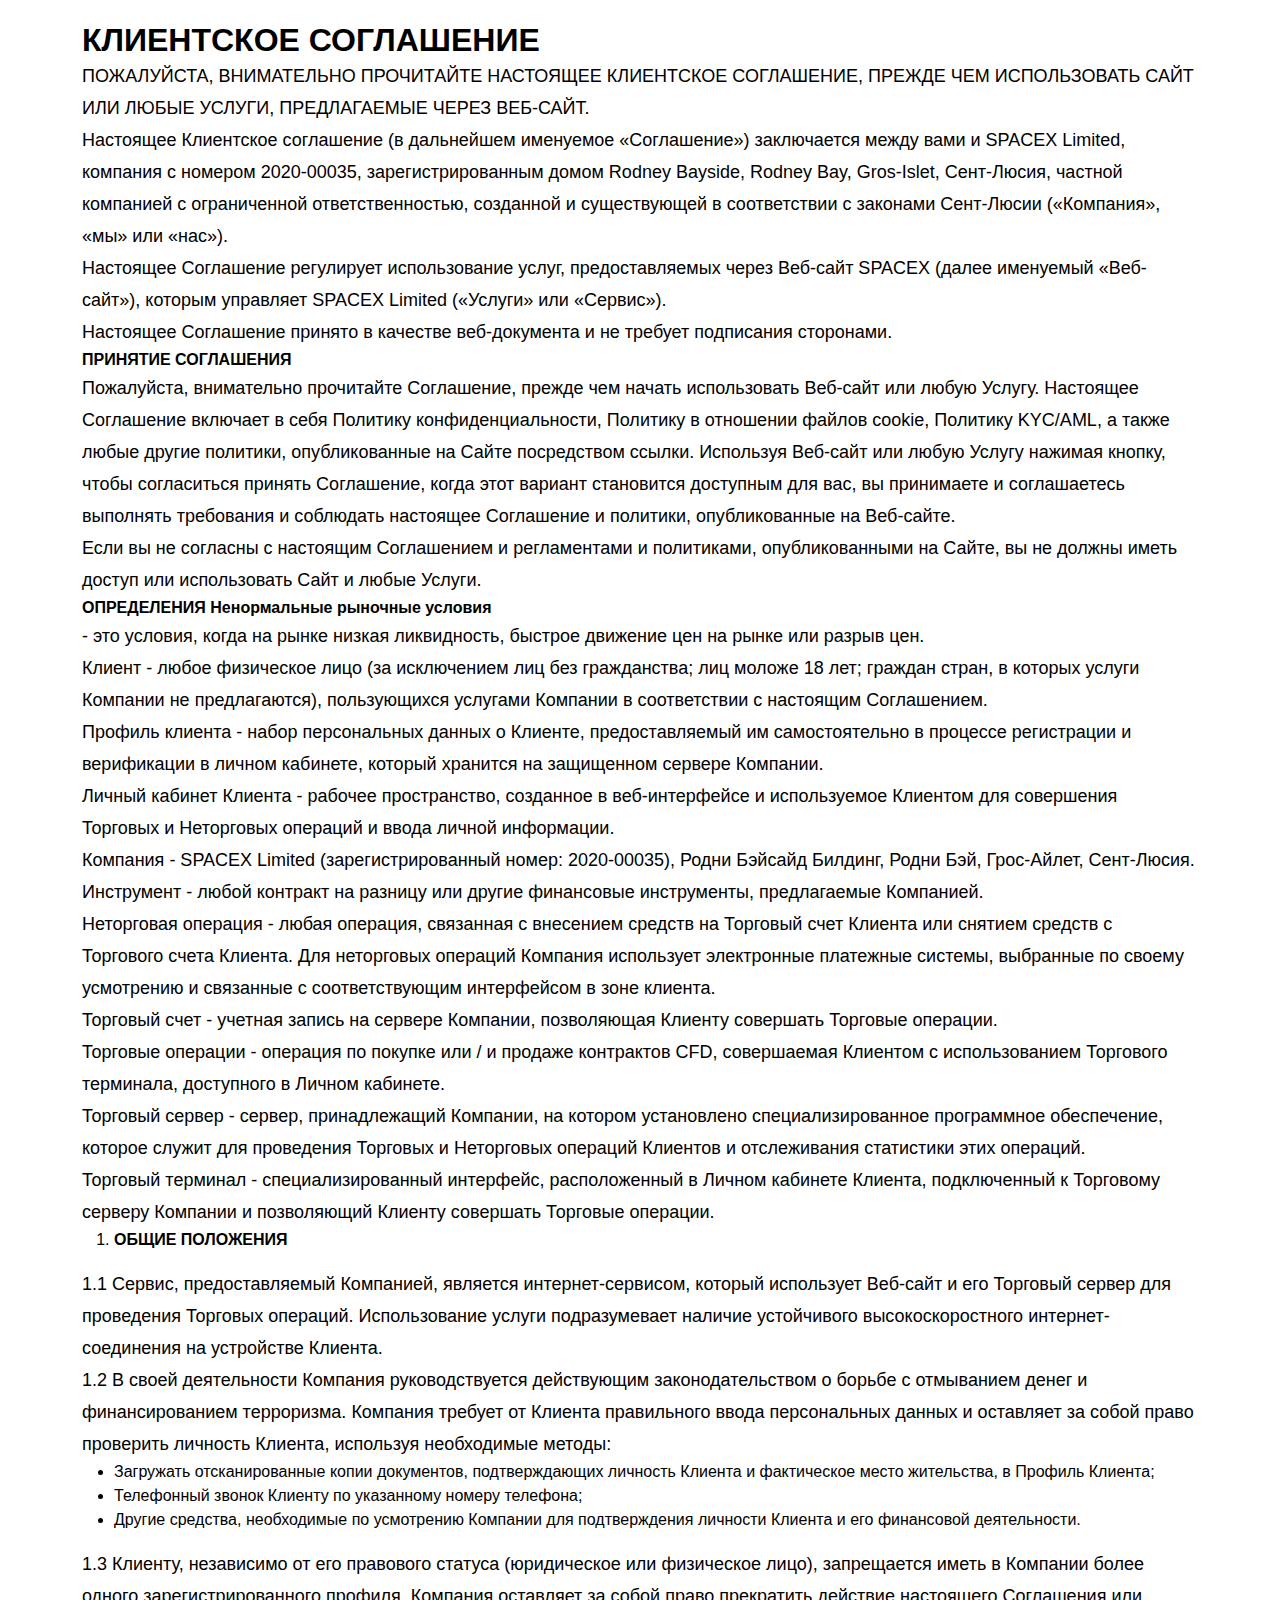
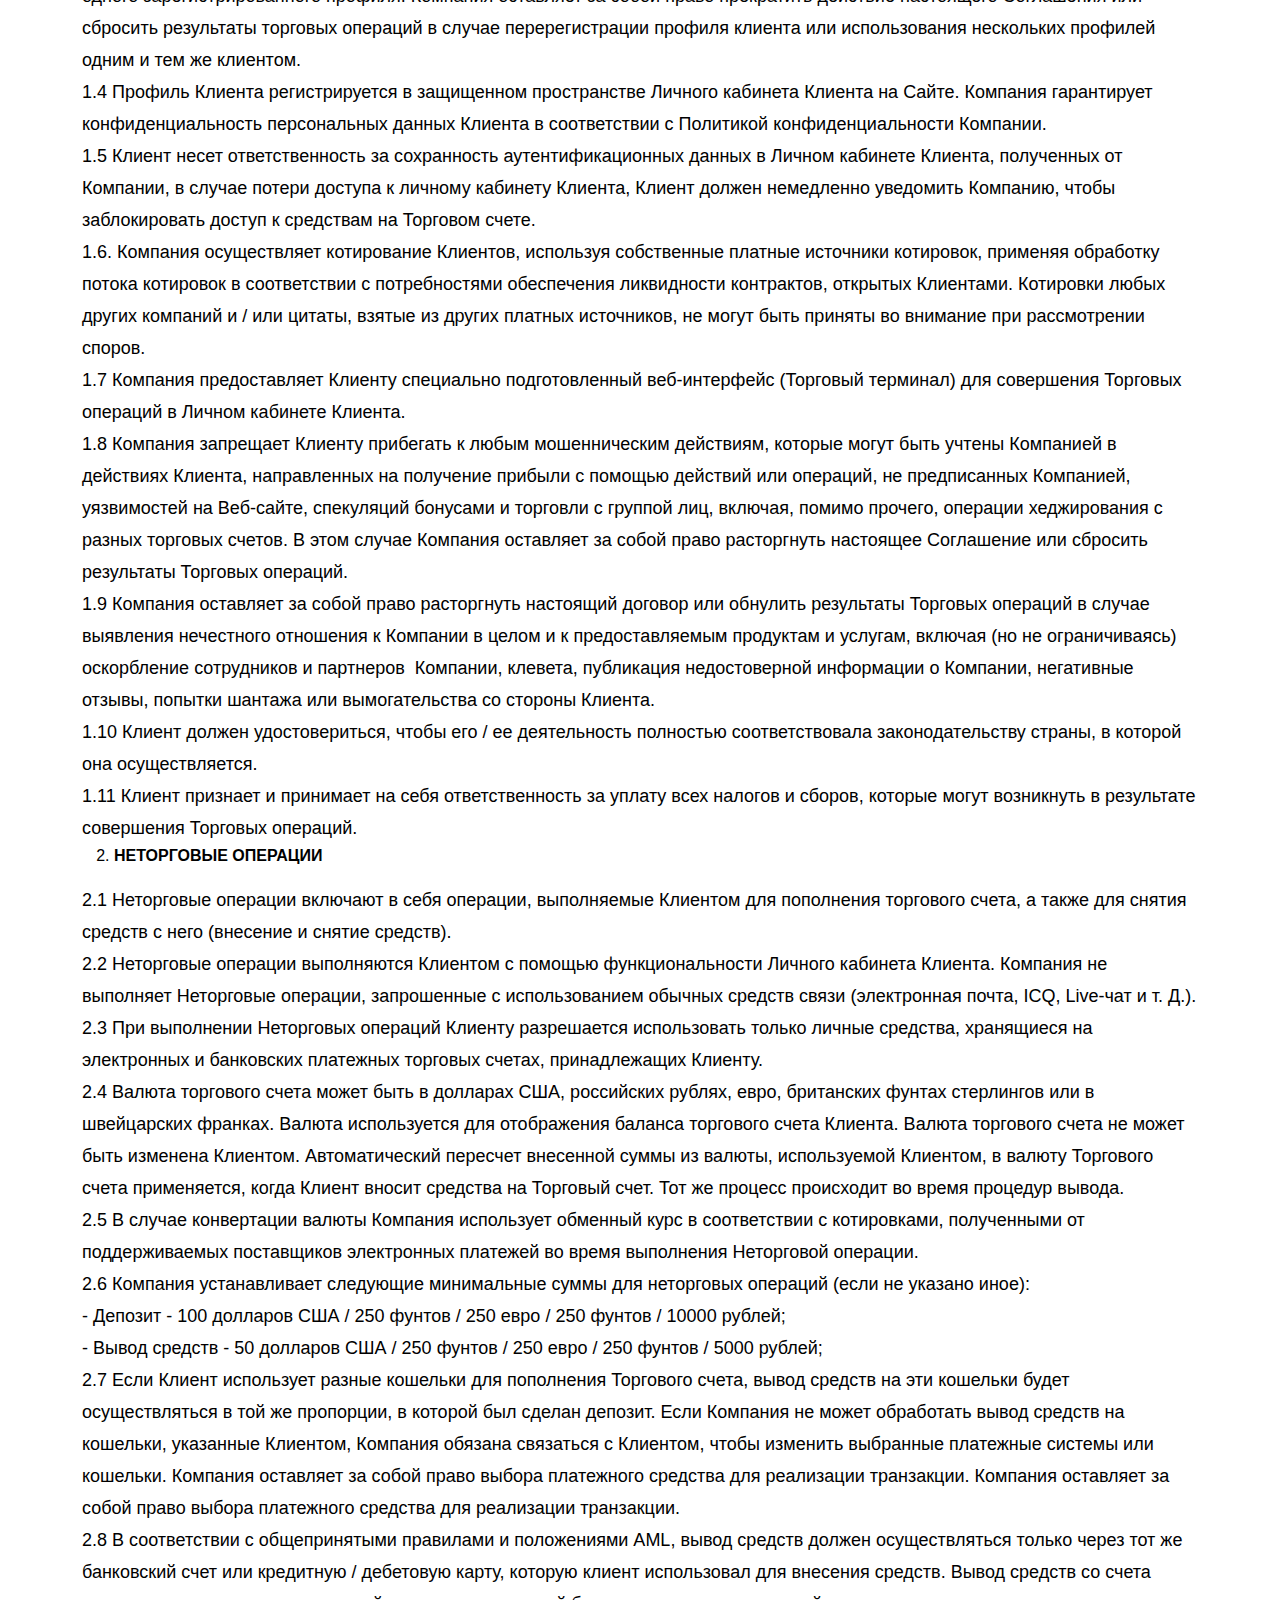
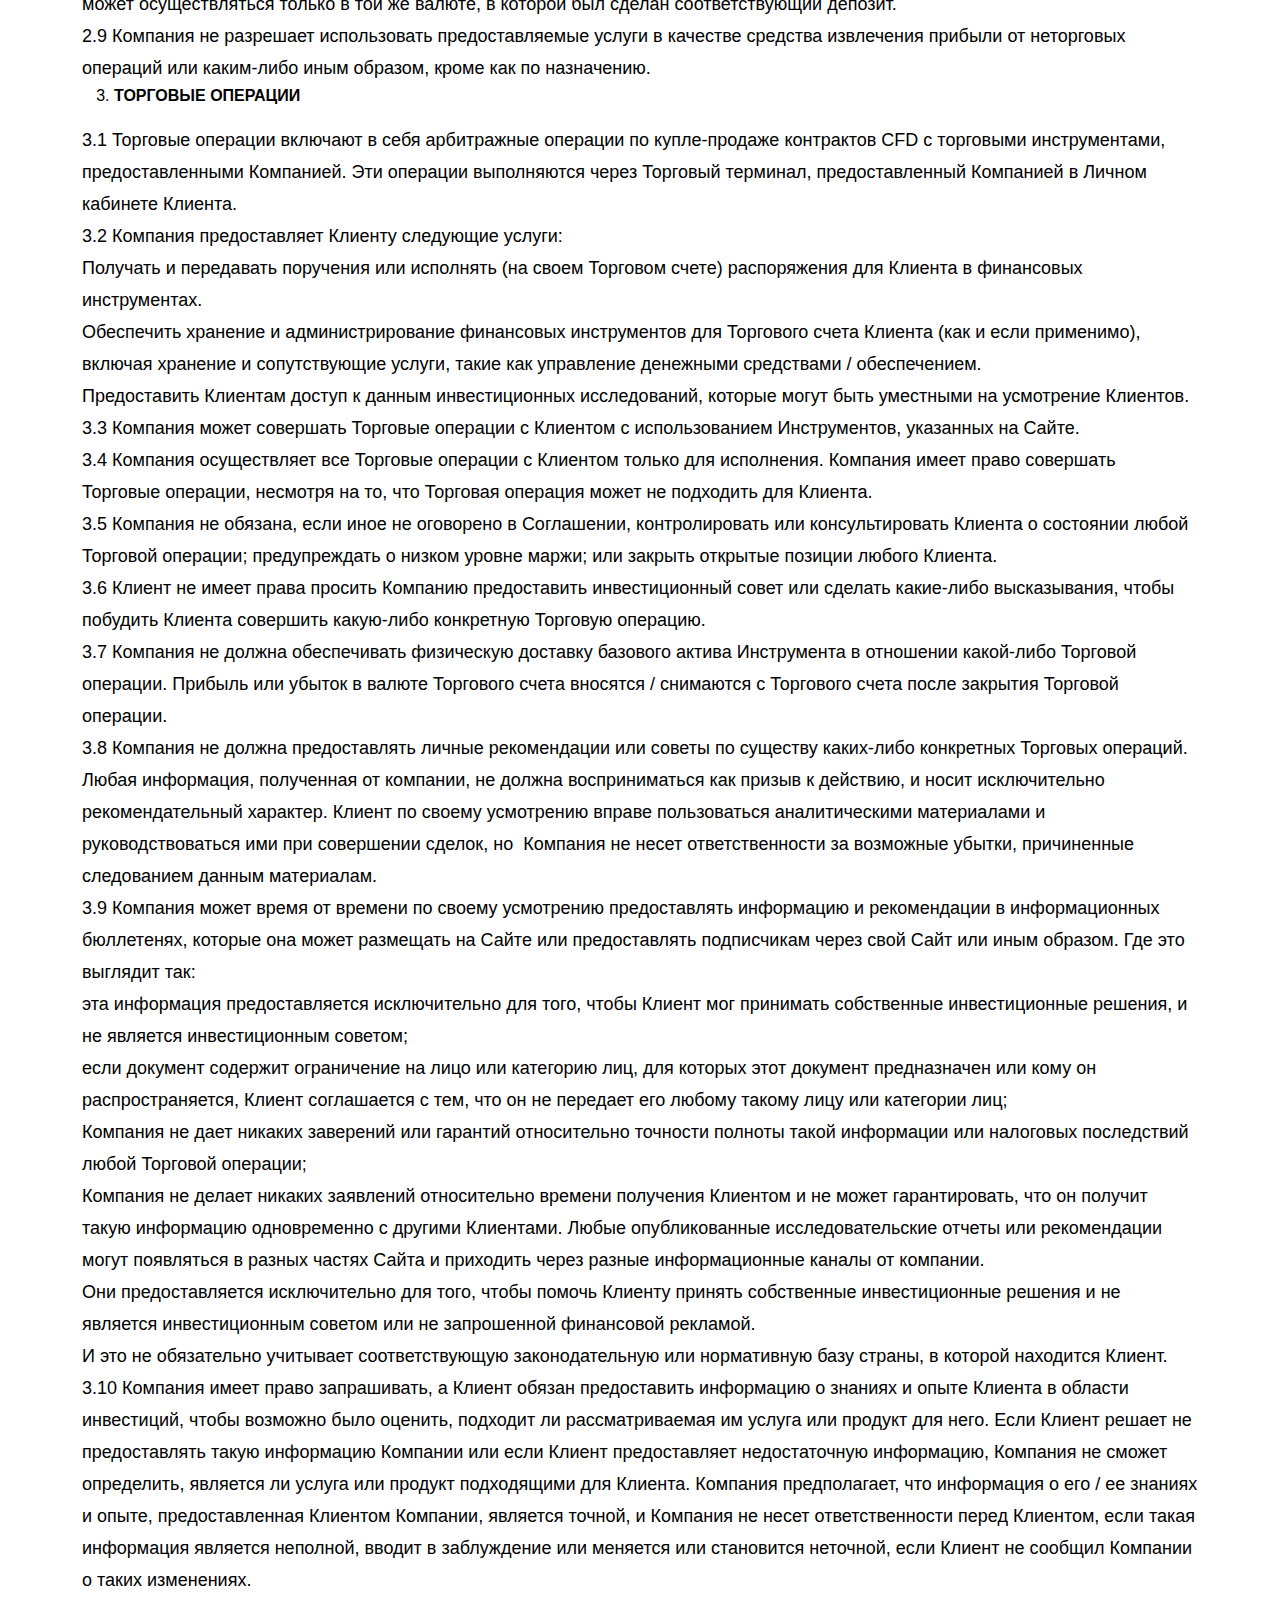
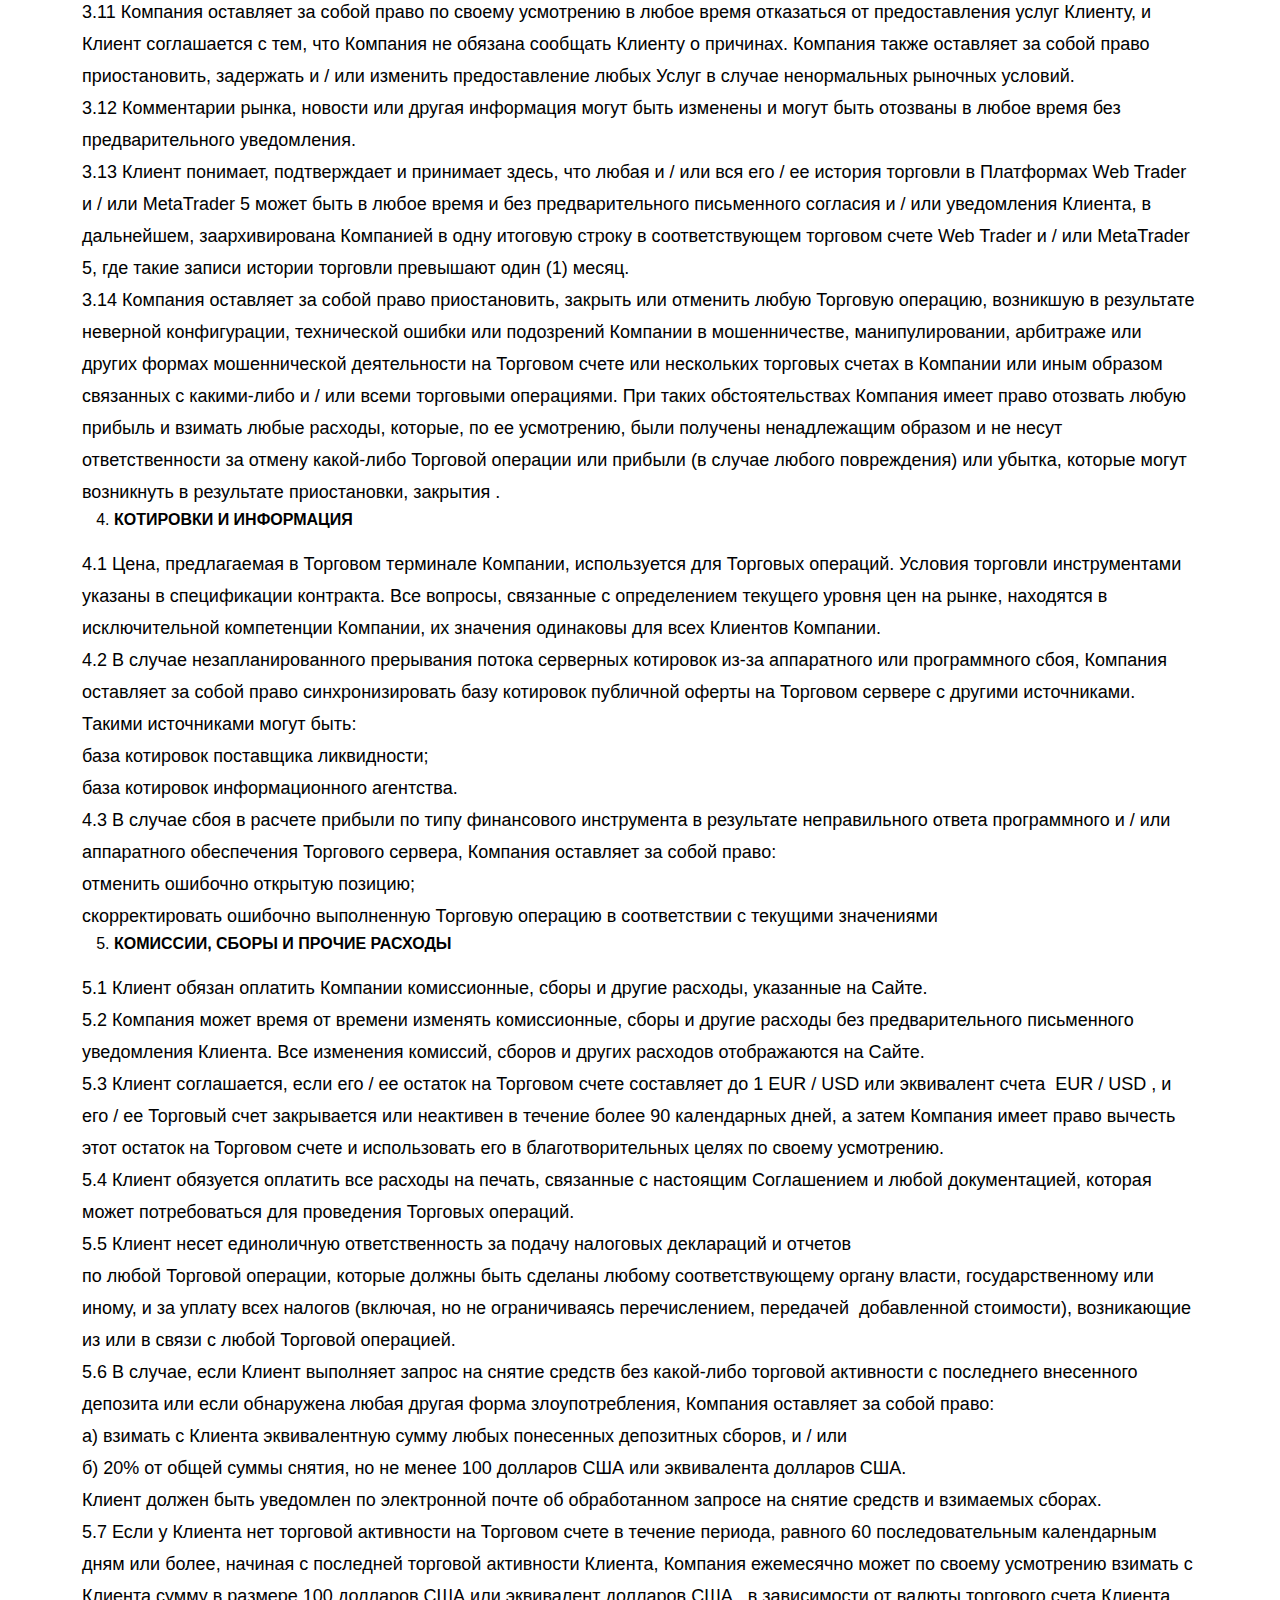
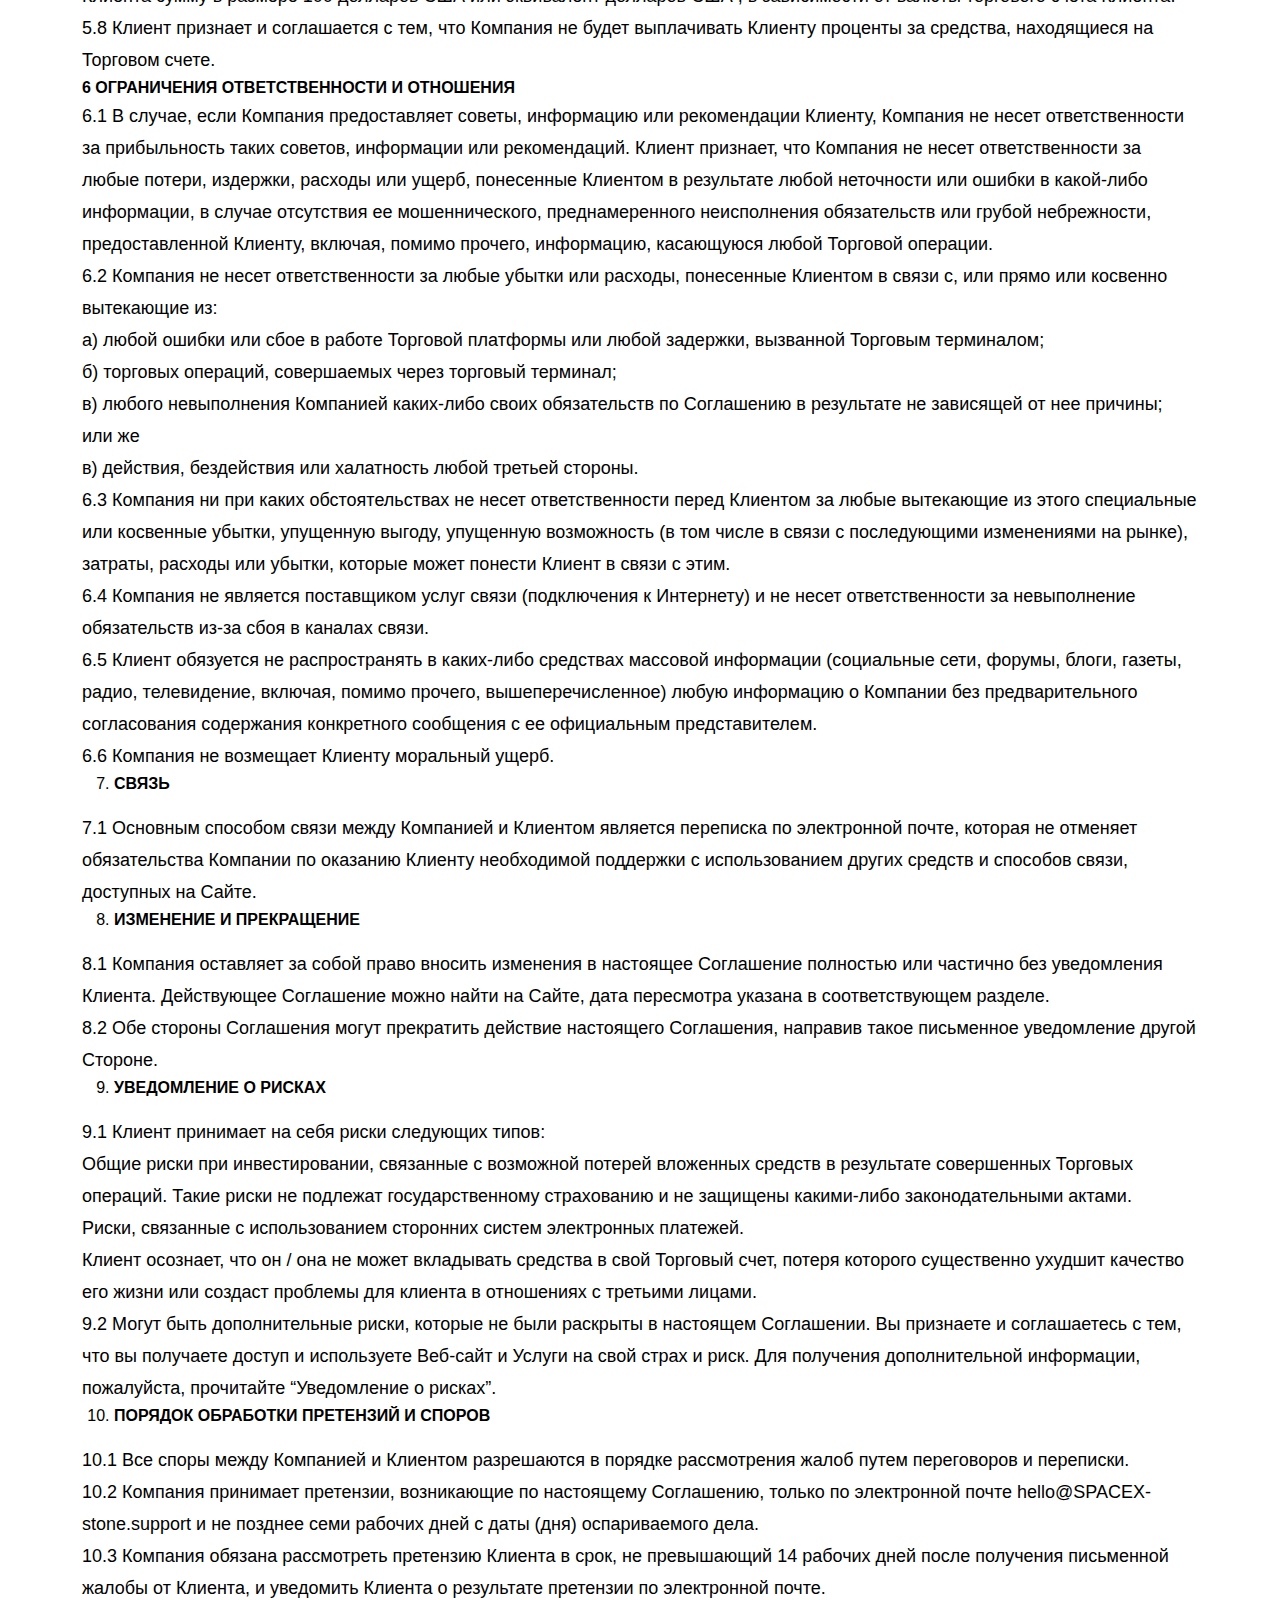
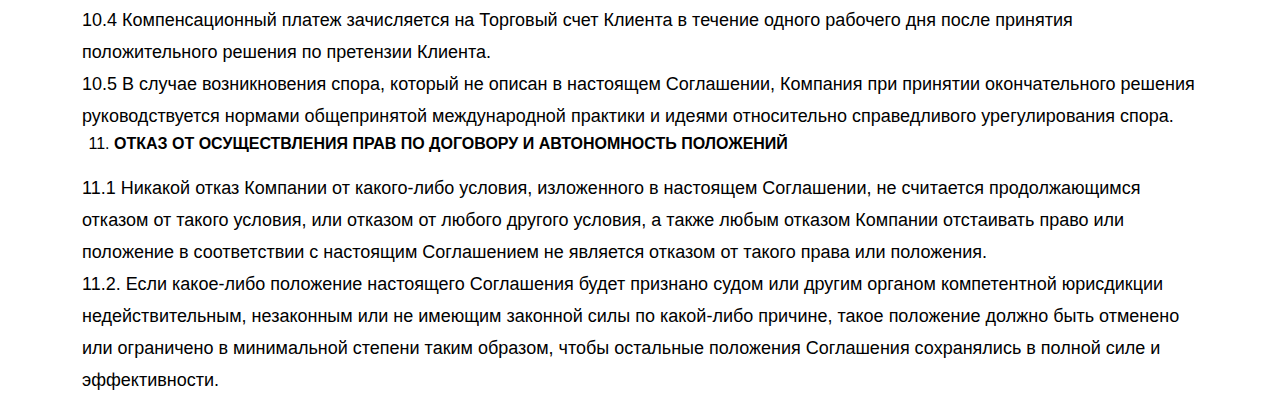
<file: conditions/index.html>
<!DOCTYPE html>
<html lang="ru">
<head>
    <meta charset="UTF-8">
    <meta http-equiv="X-UA-Compatible" content="IE=edge">
    <meta name="viewport" content="width=device-width, initial-scale=1.0">
    <title>SPACEX</title>
    <meta name="description" content="Условия и положения">
    <link href="css/bootstrap.min.css" rel="stylesheet" crossorigin="anonymous">
    <link rel="preconnect" href="https://fonts.googleapis.com">
    <link rel="preconnect" href="https://fonts.gstatic.com" crossorigin>
    <link href="https://fonts.googleapis.com/css2?family=Montserrat:wght@300;400;500;700;800;900&amp;display=swap" rel="stylesheet">
    <link rel="shortcut icon" type="image/png" sizes="32x32" href="favicon.ico">
    <link rel="shortcut icon" type="image/png" sizes="16x16" href="images/favicon.png">
    <link rel="stylesheet" href="css/style.css">
</head>
<body style="background-color: white; color: black;">
<section>
    <div class="container">
        <div class=" legal-content">
            <h2>КЛИЕНТСКОЕ СОГЛАШЕНИЕ</h2>



            <p>ПОЖАЛУЙСТА, ВНИМАТЕЛЬНО ПРОЧИТАЙТЕ НАСТОЯЩЕЕ КЛИЕНТСКОЕ СОГЛАШЕНИЕ, ПРЕЖДЕ ЧЕМ ИСПОЛЬЗОВАТЬ САЙТ ИЛИ ЛЮБЫЕ УСЛУГИ, ПРЕДЛАГАЕМЫЕ ЧЕРЕЗ ВЕБ-САЙТ.</p>



            <p>Настоящее Клиентское соглашение (в дальнейшем именуемое «Соглашение») заключается между вами и SPACEX Limited, компания с номером 2020-00035, зарегистрированным домом Rodney Bayside, Rodney Bay, Gros-Islet, Сент-Люсия, частной компанией с ограниченной ответственностью, созданной и существующей в соответствии с законами Сент-Люсии («Компания», «мы» или «нас»).</p>

            <p>Настоящее Соглашение регулирует использование услуг, предоставляемых через Веб-сайт SPACEX (далее именуемый «Веб-сайт»), которым управляет SPACEX Limited («Услуги» или «Сервис»).</p>

            <p>Настоящее Соглашение принято в качестве веб-документа и не требует подписания сторонами.</p>



            <b>ПРИНЯТИЕ СОГЛАШЕНИЯ</b>



            <p>Пожалуйста, внимательно прочитайте Соглашение, прежде чем начать использовать Веб-сайт или любую Услугу. Настоящее Соглашение включает в себя Политику конфиденциальности, Политику в отношении файлов cookie, Политику KYC/AML, а также любые другие политики, опубликованные на Сайте посредством ссылки. Используя Веб-сайт или любую Услугу нажимая кнопку, чтобы согласиться принять Соглашение, когда этот вариант становится доступным для вас, вы принимаете и соглашаетесь выполнять требования и соблюдать настоящее Соглашение и политики, опубликованные на Веб-сайте.</p>

            <p>Если вы не согласны с настоящим Соглашением и регламентами и политиками, опубликованными на Сайте, вы не должны иметь доступ или использовать Сайт и любые Услуги.</p>



            <b>ОПРЕДЕЛЕНИЯ</b>



            <b>Ненормальные рыночные условия</b><p> - это условия, когда на рынке низкая ликвидность, быстрое движение цен на рынке или разрыв цен.</p>

            <p><b>Клиент</b> - любое физическое лицо (за исключением лиц без гражданства; лиц моложе 18 лет; граждан стран, в которых услуги Компании не предлагаются), пользующихся услугами Компании в соответствии с настоящим Соглашением.</p>

            <p><b>Профиль клиента</b> - набор персональных данных о Клиенте, предоставляемый им самостоятельно в процессе регистрации и верификации в личном кабинете, который хранится на защищенном сервере Компании.</p>

            <p><b>Личный кабинет Клиента</b> - рабочее пространство, созданное в веб-интерфейсе и используемое Клиентом для совершения Торговых и Неторговых операций и ввода личной информации.</p>

            <p><b>Компания</b> - SPACEX Limited (зарегистрированный номер: 2020-00035), Родни Бэйсайд Билдинг, Родни Бэй, Грос-Айлет, Сент-Люсия.</p>

            <p><b>Инструмент</b> - любой контракт на разницу или другие финансовые инструменты, предлагаемые Компанией.</p>

            <p><b>Неторговая операция</b> - любая операция, связанная с внесением средств на Торговый счет Клиента или снятием средств с Торгового счета Клиента. Для неторговых операций Компания использует электронные платежные системы, выбранные по своему усмотрению и связанные с соответствующим интерфейсом в зоне клиента.</p>

            <p><b>Торговый счет</b> - учетная запись на сервере Компании, позволяющая Клиенту совершать Торговые операции.</p>

            <p><b>Торговые операции</b> - операция по покупке или / и продаже контрактов CFD, совершаемая Клиентом с использованием Торгового терминала, доступного в Личном кабинете.</p>

            <p><b>Торговый сервер</b> - сервер, принадлежащий Компании, на котором установлено специализированное программное обеспечение, которое служит для проведения Торговых и Неторговых операций Клиентов и отслеживания статистики этих операций.</p>

            <p><b>Торговый терминал</b> - специализированный интерфейс, расположенный в Личном кабинете Клиента, подключенный к Торговому серверу Компании и позволяющий Клиенту совершать Торговые операции.</p>


            <ol>
                <li><b> ОБЩИЕ ПОЛОЖЕНИЯ</b></li>
            </ol>


            <p>1.1 Сервис, предоставляемый Компанией, является интернет-сервисом, который использует Веб-сайт и его Торговый сервер для проведения Торговых операций. Использование услуги подразумевает наличие устойчивого высокоскоростного интернет-соединения на устройстве Клиента.</p>



            <p>1.2 В своей деятельности Компания руководствуется действующим законодательством о борьбе с отмыванием денег и финансированием терроризма. Компания требует от Клиента правильного ввода персональных данных и оставляет за собой право проверить личность Клиента, используя необходимые методы:</p>
            <ul>
                <li>Загружать отсканированные копии документов, подтверждающих личность Клиента и фактическое место жительства, в Профиль Клиента;</li>
                <li>Телефонный звонок Клиенту по указанному номеру телефона;</li>
                <li>Другие средства, необходимые по усмотрению Компании для подтверждения личности Клиента и его финансовой деятельности.

                </li>
            </ul>
            <p>1.3 Клиенту, независимо от его правового статуса (юридическое или физическое лицо), запрещается иметь в Компании более одного зарегистрированного профиля. Компания оставляет за собой право прекратить действие настоящего Соглашения или сбросить результаты торговых операций в случае перерегистрации профиля клиента или использования нескольких профилей&nbsp; одним и тем же клиентом.</p>



            <p>1.4 Профиль Клиента регистрируется в защищенном пространстве Личного кабинета Клиента на Сайте. Компания гарантирует конфиденциальность персональных данных Клиента в соответствии с Политикой конфиденциальности Компании.</p>



            <p>1.5 Клиент несет ответственность за сохранность аутентификационных данных в Личном кабинете Клиента, полученных от Компании, в случае потери доступа к личному кабинету Клиента, Клиент должен немедленно уведомить Компанию, чтобы заблокировать доступ к средствам на Торговом счете.</p>



            <p>1.6. Компания осуществляет котирование Клиентов, используя собственные платные источники котировок, применяя обработку потока котировок в соответствии с потребностями обеспечения ликвидности контрактов, открытых Клиентами. Котировки любых других компаний и / или цитаты, взятые из других платных источников, не могут быть приняты во внимание при рассмотрении споров.</p>



            <p>1.7 Компания предоставляет Клиенту специально подготовленный веб-интерфейс (Торговый терминал) для совершения Торговых операций в Личном кабинете Клиента.</p>



            <p>1.8 Компания запрещает Клиенту прибегать к любым мошенническим действиям, которые могут быть учтены Компанией в действиях Клиента, направленных на получение прибыли с помощью действий или операций, не предписанных Компанией, уязвимостей на Веб-сайте, спекуляций бонусами и торговли с группой лиц, включая, помимо прочего, операции хеджирования с разных торговых счетов. В этом случае Компания оставляет за собой право расторгнуть настоящее Соглашение или сбросить результаты Торговых операций.</p>



            <p>1.9 Компания оставляет за собой право расторгнуть настоящий договор или обнулить результаты Торговых операций в случае выявления нечестного отношения к Компании в целом и к предоставляемым продуктам и услугам, включая (но не ограничиваясь) оскорбление сотрудников и партнеров&nbsp; Компании, клевета, публикация недостоверной информации о Компании, негативные отзывы, попытки шантажа или вымогательства со стороны Клиента.</p>



            <p>1.10 Клиент должен удостовериться, чтобы его / ее деятельность полностью соответствовала законодательству страны, в которой она осуществляется.</p>



            <p>1.11 Клиент признает и принимает на себя ответственность за уплату всех налогов и сборов, которые могут возникнуть в результате совершения Торговых операций.</p>


            <ol start="2">
                <li><b> НЕТОРГОВЫЕ ОПЕРАЦИИ</b></li>
            </ol>


            <p>2.1 Неторговые операции включают в себя операции, выполняемые Клиентом для пополнения торгового счета, а также для снятия средств с него (внесение и снятие средств).</p>



            <p>2.2 Неторговые операции выполняются Клиентом с помощью функциональности Личного кабинета Клиента. Компания не выполняет Неторговые операции, запрошенные с использованием обычных средств связи (электронная почта, ICQ, Live-чат и т. Д.).</p>



            <p>2.3 При выполнении Неторговых операций Клиенту разрешается использовать только личные средства, хранящиеся на электронных и банковских платежных торговых счетах, принадлежащих Клиенту.</p>



            <p>2.4 Валюта торгового счета может быть в долларах США, российских рублях, евро, британских фунтах стерлингов или в швейцарских франках. Валюта используется для отображения баланса торгового счета Клиента. Валюта торгового счета не может быть изменена Клиентом. Автоматический пересчет внесенной суммы из валюты, используемой Клиентом, в валюту Торгового счета применяется, когда Клиент вносит средства на Торговый счет. Тот же процесс происходит во время процедур вывода.</p>



            <p>2.5 В случае конвертации валюты Компания использует обменный курс в соответствии с котировками, полученными от поддерживаемых поставщиков электронных платежей во время выполнения Неторговой операции.</p>



            <p>2.6 Компания устанавливает следующие минимальные суммы для неторговых операций (если не указано иное):</p>



            <p>- Депозит - 100 долларов США / 250 фунтов / 250 евро / 250 фунтов / 10000 рублей;</p>



            <p>- Вывод средств - 50 долларов США / 250 фунтов / 250 евро / 250 фунтов / 5000 рублей;</p>



            <p>2.7 Если Клиент использует разные кошельки для пополнения Торгового счета, вывод средств на эти кошельки будет осуществляться в той же пропорции, в которой был сделан депозит. Если Компания не может обработать вывод средств на кошельки, указанные Клиентом, Компания обязана связаться с Клиентом, чтобы изменить выбранные платежные системы или кошельки. Компания оставляет за собой право выбора платежного средства для реализации транзакции. Компания оставляет за собой право выбора платежного средства для реализации транзакции.</p>



            <p>2.8 В соответствии с общепринятыми правилами и положениями AML, вывод средств должен осуществляться только через тот же банковский счет или кредитную / дебетовую карту, которую клиент использовал для внесения средств. Вывод средств со счета может осуществляться только в той же валюте, в которой был сделан соответствующий депозит.&nbsp;</p>



            <p>2.9 Компания не разрешает использовать предоставляемые услуги в качестве средства извлечения прибыли от неторговых операций или каким-либо иным образом, кроме как по назначению.</p>


            <ol start="3">
                <li><b> ТОРГОВЫЕ ОПЕРАЦИИ</b></li>
            </ol>


            <p>3.1 Торговые операции включают в себя арбитражные операции по купле-продаже контрактов CFD с торговыми инструментами, предоставленными Компанией. Эти операции выполняются через Торговый терминал, предоставленный Компанией в Личном кабинете Клиента.</p>



            <p>3.2 Компания предоставляет Клиенту следующие услуги:</p>



            <p>Получать и передавать поручения или исполнять (на своем Торговом счете) распоряжения для Клиента в финансовых инструментах.</p>



            <p>Обеспечить хранение и администрирование финансовых инструментов для Торгового счета Клиента (как и если применимо), включая хранение и сопутствующие услуги, такие как управление денежными средствами / обеспечением.</p>



            <p>Предоставить Клиентам доступ к данным инвестиционных исследований, которые могут быть уместными на усмотрение Клиентов.</p>



            <p>3.3 Компания может совершать Торговые операции с Клиентом с использованием Инструментов, указанных на Сайте.</p>



            <p>3.4 Компания осуществляет все Торговые операции с Клиентом только для исполнения. Компания имеет право совершать Торговые операции, несмотря на то, что Торговая операция может не подходить для Клиента.</p>



            <p>3.5 Компания не обязана, если иное не оговорено в Соглашении, контролировать или консультировать Клиента о состоянии любой Торговой операции; предупреждать о низком уровне маржи; или закрыть открытые позиции любого Клиента.</p>



            <p>3.6 Клиент не имеет права просить Компанию предоставить инвестиционный совет или сделать какие-либо высказывания, чтобы побудить Клиента совершить какую-либо конкретную Торговую операцию.</p>



            <p>3.7 Компания не должна обеспечивать физическую доставку базового актива Инструмента в отношении какой-либо Торговой операции. Прибыль или убыток в валюте Торгового счета вносятся / снимаются с Торгового счета после закрытия Торговой операции.</p>



            <p>3.8 Компания не должна предоставлять личные рекомендации или советы по существу каких-либо конкретных Торговых операций. Любая информация, полученная от компании, не должна восприниматься как призыв к действию, и носит исключительно рекомендательный характер. Клиент по своему усмотрению вправе пользоваться аналитическими материалами и руководствоваться ими при совершении сделок, но&nbsp; Компания не несет ответственности за возможные убытки, причиненные следованием данным материалам.</p>



            <p>3.9 Компания может время от времени по своему усмотрению предоставлять информацию и рекомендации в информационных бюллетенях, которые она может размещать на Сайте или предоставлять подписчикам через свой Сайт или иным образом. Где это выглядит так:</p>



            <p>эта информация предоставляется исключительно для того, чтобы Клиент мог принимать собственные инвестиционные решения, и не является инвестиционным советом;</p>



            <p>если документ содержит ограничение на лицо или категорию лиц, для которых этот документ предназначен или кому он распространяется, Клиент соглашается с тем, что он не передает его любому такому лицу или категории лиц;</p>



            <p>Компания не дает никаких заверений или гарантий относительно точности полноты такой информации или налоговых последствий любой Торговой операции;</p>



            <p>Компания не делает никаких заявлений относительно времени получения Клиентом и не может гарантировать, что он получит такую ​​информацию одновременно с другими Клиентами. Любые опубликованные исследовательские отчеты или рекомендации могут появляться в разных частях Сайта и приходить через разные информационные каналы от компании.</p>



            <p>Они предоставляется исключительно для того, чтобы помочь Клиенту принять собственные инвестиционные решения и не является инвестиционным советом или не запрошенной финансовой рекламой.</p>



            <p>И это не обязательно учитывает соответствующую законодательную или нормативную базу страны, в которой находится Клиент.</p>



            <p>3.10 Компания имеет право запрашивать, а Клиент обязан предоставить информацию о знаниях и опыте Клиента в области инвестиций, чтобы возможно было оценить, подходит ли рассматриваемая им услуга или продукт для него. Если Клиент решает не предоставлять такую ​​информацию Компании или если Клиент предоставляет недостаточную информацию, Компания не сможет определить, является ли услуга или продукт подходящими для Клиента. Компания предполагает, что информация о его / ее знаниях и опыте, предоставленная Клиентом Компании, является точной, и Компания не несет ответственности перед Клиентом, если такая информация является неполной, вводит в заблуждение или меняется или становится неточной, если Клиент не сообщил Компании&nbsp; о таких изменениях.</p>



            <p>3.11 Компания оставляет за собой право по своему усмотрению в любое время отказаться от предоставления услуг Клиенту, и Клиент соглашается с тем, что Компания не обязана сообщать Клиенту о причинах. Компания также оставляет за собой право приостановить, задержать и / или изменить предоставление любых Услуг в случае ненормальных рыночных условий.</p>



            <p>3.12 Комментарии рынка, новости или другая информация могут быть изменены и могут быть отозваны в любое время без предварительного уведомления.</p>



            <p>3.13 Клиент понимает, подтверждает и принимает здесь, что любая и / или вся его / ее история торговли в Платформах Web Trader и / или MetaTrader 5 может быть в любое время и без предварительного письменного согласия и / или уведомления Клиента, в дальнейшем, заархивирована Компанией в одну итоговую строку в соответствующем торговом счете Web Trader и / или MetaTrader 5, где такие записи истории торговли превышают один (1) месяц.</p>



            <p>3.14 Компания оставляет за собой право приостановить, закрыть или отменить любую Торговую операцию, возникшую в результате неверной конфигурации, технической ошибки или подозрений Компании в мошенничестве, манипулировании, арбитраже или других формах мошеннической деятельности на Торговом счете или нескольких торговых счетах в Компании или иным образом связанных с какими-либо и / или всеми торговыми операциями. При таких обстоятельствах Компания имеет право отозвать любую прибыль и взимать любые расходы, которые, по ее усмотрению, были получены ненадлежащим образом и не несут ответственности за отмену какой-либо Торговой операции или прибыли (в случае любого повреждения) или убытка, которые могут возникнуть в результате приостановки, закрытия .</p>


            <ol start="4">
                <li><b> КОТИРОВКИ И ИНФОРМАЦИЯ</b></li>
            </ol>


            <p>4.1 Цена, предлагаемая в Торговом терминале Компании, используется для Торговых операций. Условия торговли инструментами указаны в спецификации контракта. Все вопросы, связанные с определением текущего уровня цен на рынке, находятся в исключительной компетенции Компании, их значения одинаковы для всех Клиентов Компании.</p>



            <p>4.2 В случае незапланированного прерывания потока серверных котировок из-за аппаратного или программного сбоя, Компания оставляет за собой право синхронизировать базу котировок публичной оферты на Торговом сервере с другими источниками. Такими источниками могут быть:</p>



            <p>база котировок поставщика ликвидности;</p>



            <p>база котировок информационного агентства.</p>



            <p>4.3 В случае сбоя в расчете прибыли по типу финансового инструмента в результате неправильного ответа программного и / или аппаратного обеспечения Торгового сервера, Компания оставляет за собой право:</p>



            <p>отменить ошибочно открытую позицию;</p>



            <p>скорректировать ошибочно выполненную Торговую операцию в соответствии с текущими значениями</p>


            <ol start="5">
                <li><b> КОМИССИИ, СБОРЫ И ПРОЧИЕ РАСХОДЫ</b></li>
            </ol>
            <p>5.1 Клиент обязан оплатить Компании комиссионные, сборы и другие расходы, указанные на Сайте.</p>



            <p>5.2 Компания может время от времени изменять комиссионные, сборы и другие расходы без предварительного письменного уведомления Клиента. Все изменения комиссий, сборов и других расходов отображаются на Сайте.</p>



            <p>5.3 Клиент соглашается, если его / ее остаток на Торговом счете составляет до 1 EUR / USD или эквивалент счета&nbsp; EUR / USD , и его / ее Торговый счет закрывается или неактивен в течение более 90 календарных дней, а затем Компания имеет право вычесть этот остаток на Торговом счете и использовать его в благотворительных целях по своему усмотрению.</p>



            <p>5.4 Клиент обязуется оплатить все расходы на печать, связанные с настоящим Соглашением и любой документацией, которая может потребоваться для проведения Торговых операций.</p>



            <p>5.5 Клиент несет единоличную ответственность за подачу налоговых деклараций и отчетов</p> <p>по любой Торговой операции, которые должны быть сделаны любому соответствующему органу власти, государственному или иному, и за уплату всех налогов (включая, но не ограничиваясь перечислением, передачей&nbsp; добавленной стоимости), возникающие из или в связи с любой Торговой операцией.</p>



            <p>5.6 В случае, если Клиент выполняет запрос на снятие средств без какой-либо торговой активности с последнего внесенного депозита или если обнаружена любая другая форма злоупотребления, Компания оставляет за собой право:</p>



            <p>а) взимать с Клиента эквивалентную сумму любых понесенных депозитных сборов, и / или</p>



            <p>б) 20% от общей суммы снятия, но не менее 100 долларов США или эквивалента долларов США.</p>



            <p>Клиент должен быть уведомлен по электронной почте об обработанном запросе на снятие средств и взимаемых сборах.</p>



            <p>5.7 Если у Клиента нет торговой активности на Торговом счете в течение периода, равного 60 последовательным календарным дням или более, начиная с последней торговой активности Клиента, Компания ежемесячно может по своему усмотрению взимать с Клиента сумму в размере 100 долларов США или эквивалент долларов США , в зависимости от валюты торгового счета Клиента.</p>



            <p>5.8 Клиент признает и соглашается с тем, что Компания не будет выплачивать Клиенту проценты за средства, находящиеся на Торговом счете.</p>



            <b>6 ОГРАНИЧЕНИЯ ОТВЕТСТВЕННОСТИ И ОТНОШЕНИЯ</b>



            <p>6.1 В случае, если Компания предоставляет советы, информацию или рекомендации Клиенту, Компания не несет ответственности за прибыльность таких советов, информации или рекомендаций. Клиент признает, что Компания не несет ответственности за любые потери, издержки, расходы или ущерб, понесенные Клиентом в результате любой неточности или ошибки в какой-либо информации, в случае отсутствия ее мошеннического, преднамеренного неисполнения обязательств или грубой небрежности, предоставленной Клиенту, включая, помимо прочего, информацию, касающуюся любой Торговой операции.</p>



            <p>6.2 Компания не несет ответственности за любые убытки или расходы, понесенные Клиентом в связи с, или прямо или косвенно вытекающие из:</p>



            <p>а) любой ошибки или сбое в работе Торговой платформы или любой задержки, вызванной Торговым терминалом;</p>



            <p>б) торговых операций, совершаемых через торговый терминал;</p>



            <p>в) любого невыполнения Компанией каких-либо своих обязательств по Соглашению в результате не зависящей от нее причины; или же</p>



            <p>в) действия, бездействия или халатность любой третьей стороны.</p>



            <p>6.3 Компания ни при каких обстоятельствах не несет ответственности перед Клиентом за любые вытекающие из этого специальные или косвенные убытки, упущенную выгоду, упущенную возможность (в том числе в связи с последующими изменениями на рынке), затраты, расходы или убытки, которые может понести Клиент в связи с этим.</p>



            <p>6.4 Компания не является поставщиком услуг связи (подключения к Интернету) и не несет ответственности за невыполнение обязательств из-за сбоя в каналах связи.</p>



            <p>6.5 Клиент обязуется не распространять в каких-либо средствах массовой информации (социальные сети, форумы, блоги, газеты, радио, телевидение, включая, помимо прочего, вышеперечисленное) любую информацию о Компании без предварительного согласования содержания конкретного сообщения с ее официальным представителем.</p>



            <p>6.6 Компания не возмещает Клиенту моральный ущерб.</p>


            <ol start="7">
                <li><b> СВЯЗЬ</b></li>
            </ol>
            <p>7.1 Основным способом связи между Компанией и Клиентом является переписка по электронной почте, которая не отменяет обязательства Компании по оказанию Клиенту необходимой поддержки с использованием других средств и способов связи, доступных на Сайте.</p>


            <ol start="8">
                <li><b> ИЗМЕНЕНИЕ И ПРЕКРАЩЕНИЕ</b></li>
            </ol>
            <p>8.1 Компания оставляет за собой право вносить изменения в настоящее Соглашение полностью или частично без уведомления Клиента. Действующее Соглашение можно найти на Сайте, дата пересмотра указана в соответствующем разделе.</p>



            <p>8.2 Обе стороны Соглашения могут прекратить действие настоящего Соглашения, направив такое письменное уведомление другой Стороне.</p>


            <ol start="9">
                <li><b> УВЕДОМЛЕНИЕ О РИСКАХ</b></li>
            </ol>


            <p>9.1 Клиент принимает на себя риски следующих типов:

            </p>

            <p>Общие риски при инвестировании, связанные с возможной потерей вложенных средств в результате совершенных Торговых операций. Такие риски не подлежат государственному страхованию и не защищены какими-либо законодательными актами.

            </p>

            <p>Риски, связанные с использованием сторонних систем электронных платежей.

            </p>

            <p>Клиент осознает, что он / она не может вкладывать средства в свой Торговый счет, потеря которого существенно ухудшит качество его жизни или создаст проблемы для клиента в отношениях с третьими лицами.</p>



            <p>9.2 Могут быть дополнительные риски, которые не были раскрыты в настоящем Соглашении. Вы признаете и соглашаетесь с тем, что вы получаете доступ и используете Веб-сайт и Услуги на свой страх и риск. Для получения дополнительной информации, пожалуйста, прочитайте “Уведомление о рисках”.</p>


            <ol start="10">
                <li><b> ПОРЯДОК ОБРАБОТКИ ПРЕТЕНЗИЙ И СПОРОВ</b></li>
            </ol>


            <p>10.1 Все споры между Компанией и Клиентом разрешаются в порядке рассмотрения жалоб путем переговоров и переписки.</p>



            <p>10.2 Компания принимает претензии, возникающие по настоящему Соглашению, только по электронной почте hello@SPACEX-stone.support и не позднее семи рабочих дней с даты (дня) оспариваемого дела.</p>



            <p>10.3 Компания обязана рассмотреть претензию Клиента в срок, не превышающий 14 рабочих дней после получения письменной жалобы от Клиента, и уведомить Клиента о результате претензии по электронной почте.</p>



            <p>10.4 Компенсационный платеж зачисляется на Торговый счет Клиента в течение одного рабочего дня после принятия положительного решения по претензии Клиента.</p>



            <p>10.5 В случае возникновения спора, который не описан в настоящем Соглашении, Компания при принятии окончательного решения руководствуется нормами общепринятой международной практики и идеями относительно справедливого урегулирования спора.</p>


            <ol start="11">
                <li><b> ОТКАЗ ОТ ОСУЩЕСТВЛЕНИЯ ПРАВ ПО ДОГОВОРУ И АВТОНОМНОСТЬ ПОЛОЖЕНИЙ</b><b>

                </b></li>
            </ol>
            <p>11.1 Никакой отказ Компании от какого-либо условия, изложенного в настоящем Соглашении, не считается продолжающимся отказом от такого условия, или отказом от любого другого условия, а также любым отказом Компании отстаивать право или положение в соответствии с настоящим Соглашением не является отказом от такого права или положения.

            </p>

            <p>11.2. Если какое-либо положение настоящего Соглашения будет признано судом или другим органом компетентной юрисдикции недействительным, незаконным или не имеющим законной силы по какой-либо причине, такое положение должно быть отменено или ограничено в минимальной степени таким образом, чтобы остальные положения Соглашения сохранялись в полной силе и эффективности.</p>					</div>
    </div>

</section>
</body>
</html>
<script src="js/bootstrap.bundle.min.js" crossorigin="anonymous"></script>
<script src="js/jquery.js"></script>
</file>
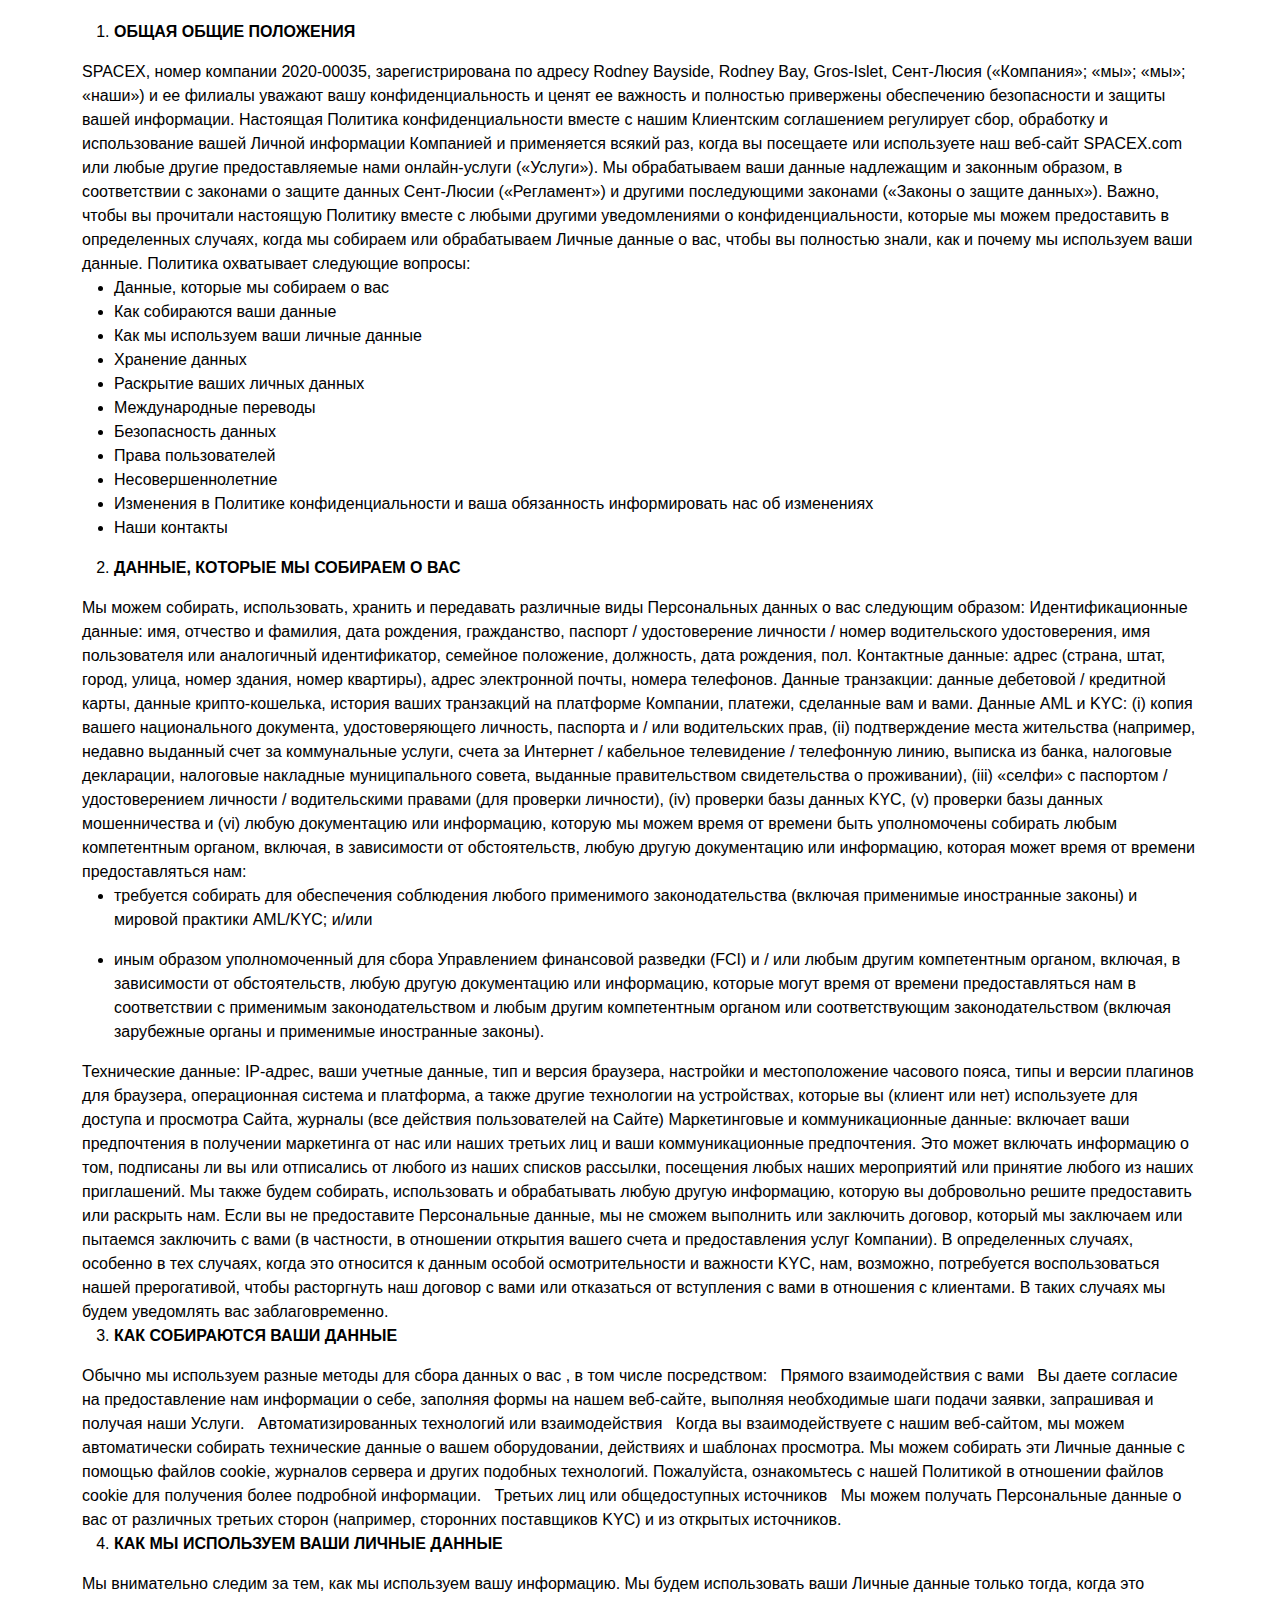
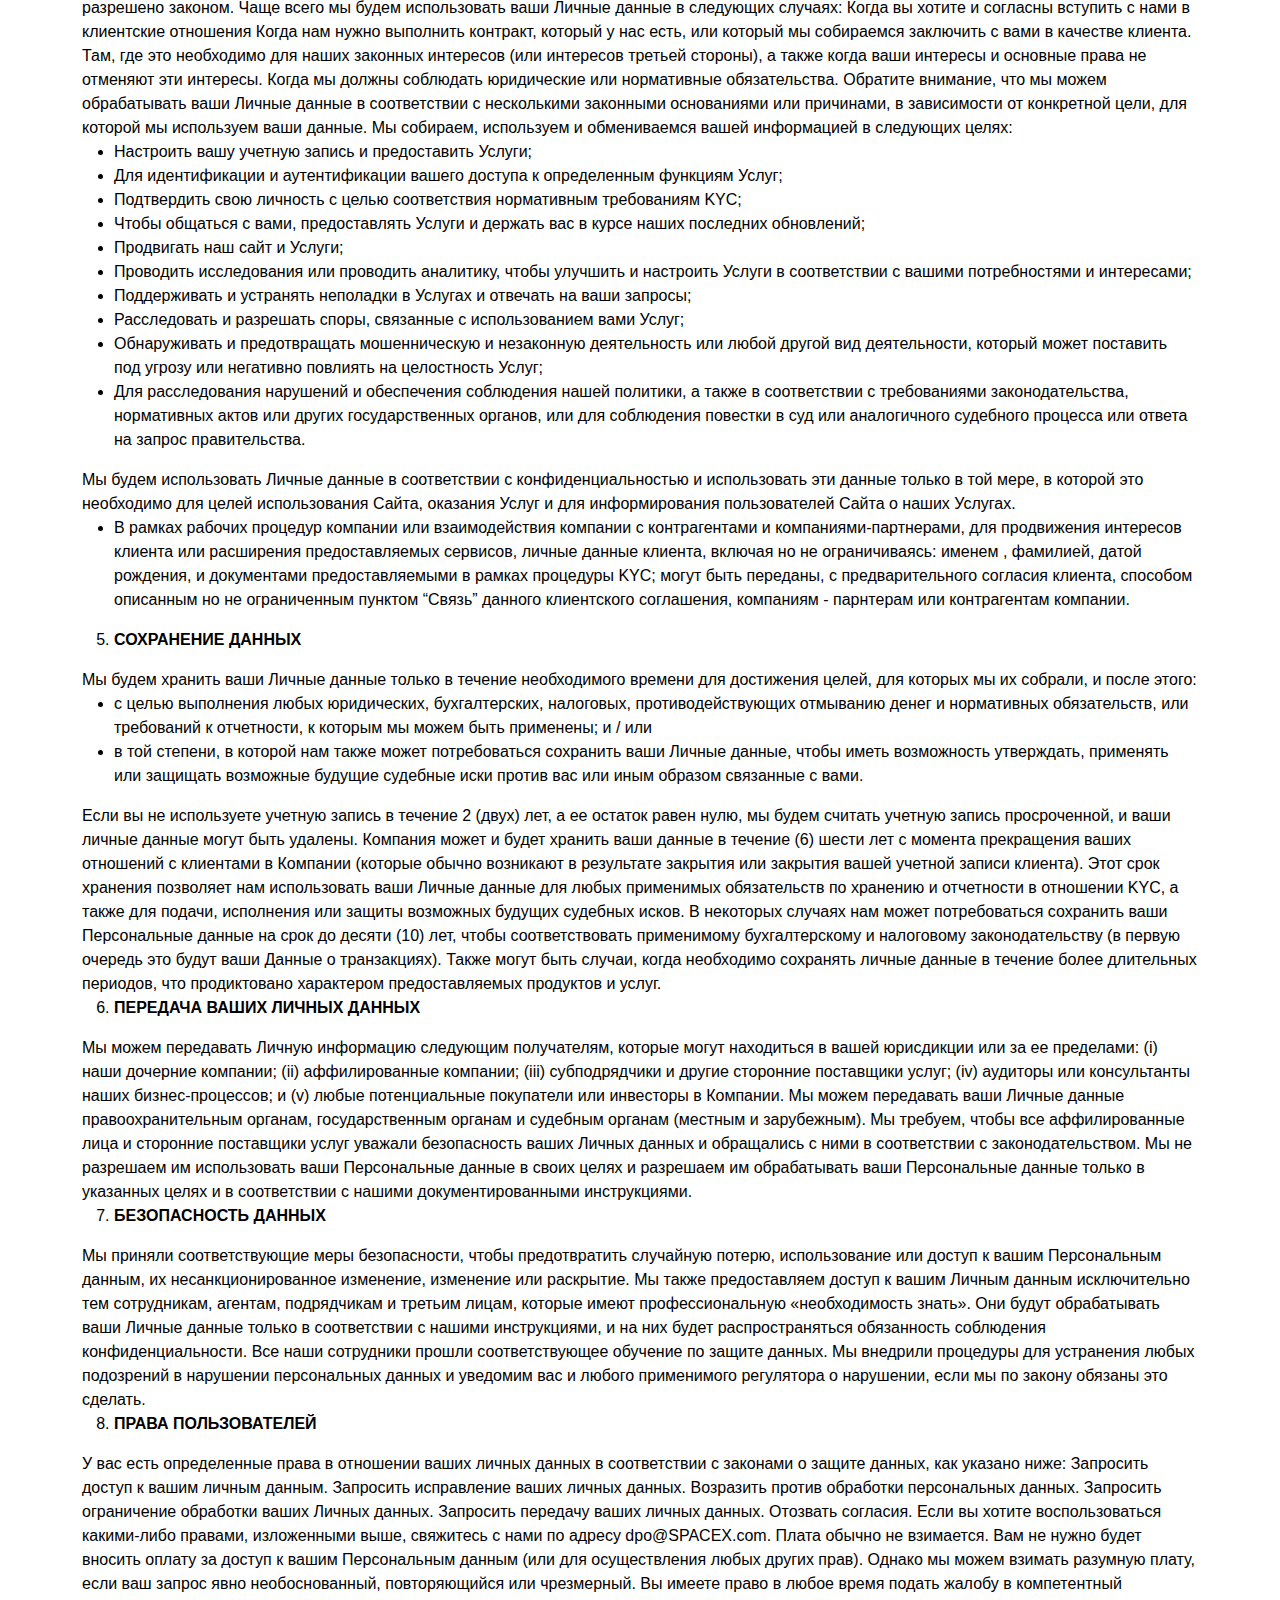
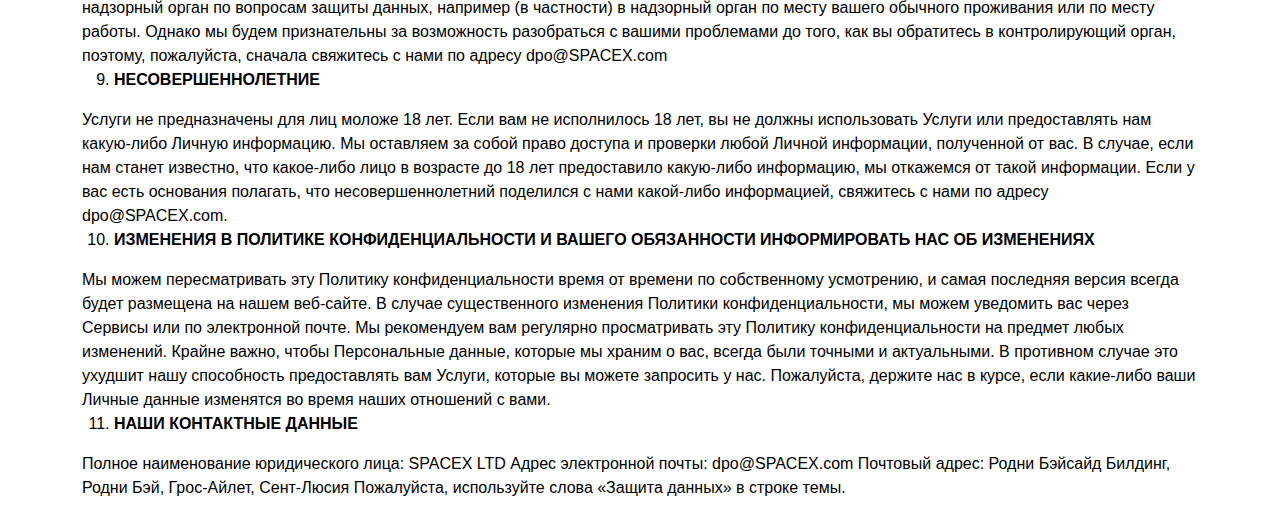
<file: politics/index.html>
<!DOCTYPE html>
<html lang="ru">
<head>
    <meta charset="UTF-8">
    <meta http-equiv="X-UA-Compatible" content="IE=edge">
    <meta name="viewport" content="width=device-width, initial-scale=1.0">
    <title>SPACEX</title>
    <meta name="description" content="Условия и положения">
    <link href="css/bootstrap.min.css" rel="stylesheet" crossorigin="anonymous">
    <link rel="preconnect" href="https://fonts.googleapis.com">
    <link rel="preconnect" href="https://fonts.gstatic.com" crossorigin>
    <link href="https://fonts.googleapis.com/css2?family=Montserrat:wght@300;400;500;700;800;900&amp;display=swap" rel="stylesheet">
    <link rel="shortcut icon" type="image/png" sizes="32x32" href="favicon.ico">
    <link rel="shortcut icon" type="image/png" sizes="16x16" href="images/favicon.png">
    <link rel="stylesheet" href="css/style.css">
</head>
<body style="background-color: white; color: black;">
    <section>
        <div class="container">
            <div class="legal-content">
                <ol>
                    <li><b> ОБЩАЯ </b><b>ОБЩИЕ ПОЛОЖЕНИЯ</b></li>
                </ol>
                SPACEX, номер компании 2020-00035, зарегистрирована по адресу Rodney Bayside, Rodney Bay, Gros-Islet, Сент-Люсия («Компания»; «мы»; «мы»; «наши») и ее филиалы уважают вашу конфиденциальность и ценят ее важность и полностью привержены обеспечению безопасности и защиты вашей информации.

                Настоящая Политика конфиденциальности вместе с нашим Клиентским соглашением регулирует сбор, обработку и использование вашей Личной информации Компанией и применяется всякий раз, когда вы посещаете или используете наш веб-сайт SPACEX.com или любые другие предоставляемые нами онлайн-услуги («Услуги»).

                Мы обрабатываем ваши данные надлежащим и законным образом, в соответствии с законами о защите данных Сент-Люсии («Регламент») и другими последующими законами («Законы о защите данных»).

                Важно, чтобы вы прочитали настоящую Политику вместе с любыми другими уведомлениями о конфиденциальности, которые мы можем предоставить в определенных случаях, когда мы собираем или обрабатываем Личные данные о вас, чтобы вы полностью знали, как и почему мы используем ваши данные.

                Политика охватывает следующие вопросы:
                <ul>
                    <li>Данные, которые мы собираем о вас</li>
                    <li>Как собираются ваши данные</li>
                    <li>Как мы используем ваши личные данные</li>
                    <li>Хранение данных</li>
                    <li>Раскрытие ваших личных данных</li>
                    <li>Международные переводы</li>
                    <li>Безопасность данных</li>
                    <li>Права пользователей</li>
                    <li>Несовершеннолетние</li>
                    <li>Изменения в Политике конфиденциальности и ваша обязанность информировать нас об изменениях</li>
                    <li>Наши контакты</li>
                </ul>
                <ol start="2">
                    <li><b> ДАННЫЕ, КОТОРЫЕ МЫ СОБИРАЕМ О ВАС</b></li>
                </ol>
                Мы можем собирать, использовать, хранить и передавать различные виды Персональных данных о вас следующим образом:

                Идентификационные данные: имя, отчество и фамилия, дата рождения, гражданство, паспорт / удостоверение личности / номер водительского удостоверения, имя пользователя или аналогичный идентификатор, семейное положение, должность, дата рождения, пол.

                Контактные данные: адрес (страна, штат, город, улица, номер здания, номер квартиры), адрес электронной почты, номера телефонов.

                Данные транзакции: данные дебетовой / кредитной карты, данные крипто-кошелька, история ваших транзакций на платформе Компании, платежи, сделанные вам и вами.

                Данные AML и KYC: (i) копия вашего национального документа, удостоверяющего личность, паспорта и / или водительских прав, (ii) подтверждение места жительства (например, недавно выданный счет за коммунальные услуги, счета за Интернет / кабельное телевидение / телефонную линию, выписка из банка, налоговые декларации, налоговые накладные муниципального совета, выданные правительством свидетельства о проживании), (iii) «селфи» с паспортом / удостоверением личности / водительскими правами (для проверки личности), (iv) проверки базы данных KYC, (v) проверки базы данных мошенничества и (vi) любую документацию или информацию, которую мы можем время от времени быть уполномочены собирать любым компетентным органом, включая, в зависимости от обстоятельств, любую другую документацию или информацию, которая может время от времени предоставляться нам:
                <ul>
                    <li>требуется собирать для обеспечения соблюдения любого применимого законодательства (включая применимые иностранные законы) и мировой практики AML/KYC; и/или</li>
                </ul>
                <ul>
                    <li>иным образом уполномоченный для сбора Управлением финансовой разведки (FCI) и / или любым другим компетентным органом, включая, в зависимости от обстоятельств, любую другую документацию или информацию, которые могут время от времени предоставляться нам в соответствии с применимым законодательством и любым другим компетентным органом или соответствующим законодательством (включая зарубежные органы и применимые иностранные законы).</li>
                </ul>
                Технические данные: IP-адрес, ваши учетные данные, тип и версия браузера, настройки и местоположение часового пояса, типы и версии плагинов для браузера, операционная система и платформа, а также другие технологии на устройствах, которые вы (клиент или нет) используете для доступа и просмотра Сайта, журналы (все действия пользователей на Сайте)

                Маркетинговые и коммуникационные данные: включает ваши предпочтения в получении маркетинга от нас или наших третьих лиц и ваши коммуникационные предпочтения. Это может включать информацию о том, подписаны ли вы или отписались от любого из наших списков рассылки, посещения любых наших мероприятий или принятие любого из наших приглашений.

                Мы также будем собирать, использовать и обрабатывать любую другую информацию, которую вы добровольно решите предоставить или раскрыть нам.

                Если вы не предоставите Персональные данные, мы не сможем выполнить или заключить договор, который мы заключаем или пытаемся заключить с вами (в частности, в отношении открытия вашего счета и предоставления услуг Компании).

                В определенных случаях, особенно в тех случаях, когда это относится к данным особой осмотрительности и важности KYC, нам, возможно, потребуется воспользоваться нашей прерогативой, чтобы расторгнуть наш договор с вами или отказаться от вступления с вами в отношения с клиентами.

                В таких случаях мы будем уведомлять вас заблаговременно.
                <ol start="3">
                    <li><b> КАК СОБИРАЮТСЯ ВАШИ ДАННЫЕ</b></li>
                </ol>
                Обычно мы используем разные методы для сбора данных о вас , в том числе посредством:

                &nbsp;

                Прямого взаимодействия с вами

                &nbsp;

                Вы даете согласие на предоставление нам информации о себе, заполняя формы на нашем веб-сайте, выполняя необходимые шаги подачи заявки, запрашивая и получая наши Услуги.

                &nbsp;

                Автоматизированных технологий или взаимодействия

                &nbsp;

                Когда вы взаимодействуете с нашим веб-сайтом, мы можем автоматически собирать технические данные о вашем оборудовании, действиях и шаблонах просмотра. Мы можем собирать эти Личные данные с помощью файлов cookie, журналов сервера и других подобных технологий.

                Пожалуйста, ознакомьтесь с нашей Политикой в ​​отношении файлов cookie для получения более подробной информации.

                &nbsp;

                Третьих лиц или общедоступных источников

                &nbsp;

                Мы можем получать Персональные данные о вас от различных третьих сторон (например, сторонних поставщиков KYC) и из открытых источников.
                <ol start="4">
                    <li><b> КАК МЫ ИСПОЛЬЗУЕМ ВАШИ ЛИЧНЫЕ ДАННЫЕ</b></li>
                </ol>
                Мы внимательно следим за тем, как мы используем вашу информацию. Мы будем использовать ваши Личные данные только тогда, когда это разрешено законом. Чаще всего мы будем использовать ваши Личные данные в следующих случаях:

                Когда вы хотите и согласны вступить с нами в клиентские отношения

                Когда нам нужно выполнить контракт, который у нас есть, или который мы собираемся заключить с вами в качестве клиента.

                Там, где это необходимо для наших законных интересов (или интересов третьей стороны), а также когда ваши интересы и основные права не отменяют эти интересы.

                Когда мы должны соблюдать юридические или нормативные обязательства.

                Обратите внимание, что мы можем обрабатывать ваши Личные данные в соответствии с несколькими законными основаниями или причинами, в зависимости от конкретной цели, для которой мы используем ваши данные.

                Мы собираем, используем и обмениваемся вашей информацией в следующих целях:
                <ul>
                    <li>Настроить вашу учетную запись и предоставить Услуги;</li>
                    <li>Для идентификации и аутентификации вашего доступа к определенным функциям Услуг;</li>
                    <li>Подтвердить свою личность с целью соответствия нормативным требованиям KYC;</li>
                    <li>Чтобы общаться с вами, предоставлять Услуги и держать вас в курсе наших последних обновлений;</li>
                    <li>Продвигать наш сайт и Услуги;</li>
                    <li>Проводить исследования или проводить аналитику, чтобы улучшить и настроить Услуги в соответствии с вашими потребностями и интересами;</li>
                    <li>Поддерживать и устранять неполадки в Услугах и отвечать на ваши запросы;</li>
                    <li>Расследовать и разрешать споры, связанные с использованием вами Услуг;</li>
                    <li>Обнаруживать и предотвращать мошенническую и незаконную деятельность или любой другой вид деятельности, который может поставить под угрозу или негативно повлиять на целостность Услуг;</li>
                    <li>Для расследования нарушений и обеспечения соблюдения нашей политики, а также в соответствии с требованиями законодательства, нормативных актов или других государственных органов, или для соблюдения повестки в суд или аналогичного судебного процесса или ответа на запрос правительства.</li>
                </ul>
                Мы будем использовать Личные данные в соответствии с конфиденциальностью и использовать эти данные только в той мере, в которой это необходимо для целей использования Сайта, оказания Услуг и для информирования пользователей Сайта о наших Услугах.
                <ul>
                    <li>В рамках рабочих процедур компании или взаимодействия компании с контрагентами и компаниями-партнерами, для продвижения интересов клиента или расширения предоставляемых сервисов, личные данные клиента, включая но не ограничиваясь: именем , фамилией, датой рождения, и документами предоставляемыми в рамках процедуры KYC; могут быть переданы, с предварительного согласия клиента, способом описанным но не ограниченным пунктом “Связь” данного клиентского соглашения, компаниям - парнтерам или контрагентам компании.</li>
                </ul>
                <ol start="5">
                    <li><b> СОХРАНЕНИЕ ДАННЫХ</b></li>
                </ol>
                Мы будем хранить ваши Личные данные только в течение необходимого времени для достижения целей, для которых мы их собрали, и после этого:
                <ul>
                    <li>с целью выполнения любых юридических, бухгалтерских, налоговых, противодействующих отмыванию денег и нормативных обязательств, или требований к отчетности, к которым мы можем быть применены; и / или</li>
                    <li>в той степени, в которой нам также может потребоваться сохранить ваши Личные данные, чтобы иметь возможность утверждать, применять или защищать возможные будущие судебные иски против вас или иным образом связанные с вами.</li>
                </ul>
                Если вы не используете учетную запись в течение 2 (двух) лет, а ее остаток равен нулю, мы будем считать учетную запись просроченной, и ваши личные данные могут быть удалены.

                Компания может и будет хранить ваши данные в течение (6) шести лет с момента прекращения ваших отношений с клиентами в Компании (которые обычно возникают в результате закрытия или закрытия вашей учетной записи клиента). Этот срок хранения позволяет нам использовать ваши Личные данные для любых применимых обязательств по хранению и отчетности в отношении KYC, а также для подачи, исполнения или защиты возможных будущих судебных исков. В некоторых случаях нам может потребоваться сохранить ваши Персональные данные на срок до десяти (10) лет, чтобы соответствовать применимому бухгалтерскому и налоговому законодательству (в первую очередь это будут ваши Данные о транзакциях). Также могут быть случаи, когда необходимо сохранять личные данные в течение более длительных периодов, что продиктовано характером предоставляемых продуктов и услуг.
                <ol start="6">
                    <li><b> ПЕРЕДАЧА ВАШИХ ЛИЧНЫХ ДАННЫХ</b></li>
                </ol>
                Мы можем передавать Личную информацию следующим получателям, которые могут находиться в вашей юрисдикции или за ее пределами: (i) наши дочерние компании; (ii) аффилированные компании; (iii) субподрядчики и другие сторонние поставщики услуг; (iv) аудиторы или консультанты наших бизнес-процессов; и (v) любые потенциальные покупатели или инвесторы в Компании.

                Мы можем передавать ваши Личные данные правоохранительным органам, государственным органам и судебным органам (местным и зарубежным).

                Мы требуем, чтобы все аффилированные лица и сторонние поставщики услуг уважали безопасность ваших Личных данных и обращались с ними в соответствии с законодательством. Мы не разрешаем им использовать ваши Персональные данные в своих целях и разрешаем им обрабатывать ваши Персональные данные только в указанных целях и в соответствии с нашими документированными инструкциями.
                <ol start="7">
                    <li><b> БЕЗОПАСНОСТЬ ДАННЫХ</b></li>
                </ol>
                Мы приняли соответствующие меры безопасности, чтобы предотвратить случайную потерю, использование или доступ к вашим Персональным данным, их несанкционированное изменение, изменение или раскрытие.

                Мы также предоставляем доступ к вашим Личным данным исключительно тем сотрудникам, агентам, подрядчикам и третьим лицам, которые имеют профессиональную «необходимость знать». Они будут обрабатывать ваши Личные данные только в соответствии с нашими инструкциями, и на них будет распространяться обязанность соблюдения конфиденциальности. Все наши сотрудники прошли соответствующее обучение по защите данных.

                Мы внедрили процедуры для устранения любых подозрений в нарушении персональных данных и уведомим вас и любого применимого регулятора о нарушении, если мы по закону обязаны это сделать.
                <ol start="8">
                    <li><b> ПРАВА ПОЛЬЗОВАТЕЛЕЙ</b></li>
                </ol>
                У вас есть определенные права в отношении ваших личных данных в соответствии с законами о защите данных, как указано ниже:

                Запросить доступ к вашим личным данным.

                Запросить исправление ваших личных данных.

                Возразить против обработки персональных данных.

                Запросить ограничение обработки ваших Личных данных.

                Запросить передачу ваших личных данных.

                Отозвать согласия.

                Если вы хотите воспользоваться какими-либо правами, изложенными выше, свяжитесь с нами по адресу dpo@SPACEX.com. Плата обычно не взимается. Вам не нужно будет вносить оплату за доступ к вашим Персональным данным (или для осуществления любых других прав). Однако мы можем взимать разумную плату, если ваш запрос явно необоснованный, повторяющийся или чрезмерный.

                Вы имеете право в любое время подать жалобу в компетентный надзорный орган по вопросам защиты данных, например (в частности) в надзорный орган по месту вашего обычного проживания или по месту работы.

                Однако мы будем признательны за возможность разобраться с вашими проблемами до того, как вы обратитесь в контролирующий орган, поэтому, пожалуйста, сначала свяжитесь с нами по адресу dpo@SPACEX.com
                <ol start="9">
                    <li><b> НЕСОВЕРШЕННОЛЕТНИЕ</b></li>
                </ol>
                Услуги не предназначены для лиц моложе 18 лет. Если вам не исполнилось 18 лет, вы не должны использовать Услуги или предоставлять нам какую-либо Личную информацию.

                Мы оставляем за собой право доступа и проверки любой Личной информации, полученной от вас. В случае, если нам станет известно, что какое-либо лицо в возрасте до 18 лет предоставило какую-либо информацию, мы откажемся от такой информации. Если у вас есть основания полагать, что несовершеннолетний поделился с нами какой-либо информацией, свяжитесь с нами по адресу dpo@SPACEX.com.
                <ol start="10">
                    <li><b> ИЗМЕНЕНИЯ В ПОЛИТИКЕ КОНФИДЕНЦИАЛЬНОСТИ И ВАШЕГО ОБЯЗАННОСТИ ИНФОРМИРОВАТЬ НАС ОБ ИЗМЕНЕНИЯХ</b></li>
                </ol>
                Мы можем пересматривать эту Политику конфиденциальности время от времени по собственному усмотрению, и самая последняя версия всегда будет размещена на нашем веб-сайте. В случае существенного изменения Политики конфиденциальности, мы можем уведомить вас через Сервисы или по электронной почте. Мы рекомендуем вам регулярно просматривать эту Политику конфиденциальности на предмет любых изменений.

                Крайне важно, чтобы Персональные данные, которые мы храним о вас, всегда были точными и актуальными. В противном случае это ухудшит нашу способность предоставлять вам Услуги, которые вы можете запросить у нас.

                Пожалуйста, держите нас в курсе, если какие-либо ваши Личные данные изменятся во время наших отношений с вами.
                <ol start="11">
                    <li><b> НАШИ КОНТАКТНЫЕ ДАННЫЕ</b></li>
                </ol>
                Полное наименование юридического лица: SPACEX LTD

                Адрес электронной почты: dpo@SPACEX.com

                Почтовый адрес: Родни Бэйсайд Билдинг, Родни Бэй, Грос-Айлет, Сент-Люсия

                Пожалуйста, используйте слова «Защита данных» в строке темы.					</div>
        </div>
    </section>
</body>
</html>
<script src="js/bootstrap.bundle.min.js" crossorigin="anonymous"></script>
<script src="js/jquery.js"></script>
</file>
<file: conditions/css/style.css>
*{
    box-sizing: border-box;
}
html {
    scroll-behavior: smooth;
}
body{
    background-color: #111111;
    color: rgba(255, 255, 255, 1);
    font-family: 'Roboto',sans-serif;
    margin:0;
}
p{
    margin: 0;
    font-size:18px;
    font-weight:300;
    line-height:32px;
    text-align: left;
    font-family: 'Roboto',sans-serif;
}
h1{
    font-weight: 900;
    font-size:43px;
    line-height:56px;
    font-family: 'Roboto',sans-serif;
    margin-bottom:16px;
    margin-top: 0;
}
h2{
    font-weight: 900;
    font-size:32px;
    line-height:40px;
    font-family: 'Roboto',sans-serif;
    margin: 0;

}
.legal-content{
    padding-top: 20px;
    padding-bottom:20px;

}
/* Chrome, Safari, Edge, Opera */
input::-webkit-outer-spin-button,
input::-webkit-inner-spin-button {
    -webkit-appearance: none;
    margin: 0;
}

/* Firefox */
input[type=number] {
    -moz-appearance: textfield;
}
header {
    position: fixed;
    width: 100%;
    background: rgba(0, 0, 0, 0.3);
    backdrop-filter: blur(5px);
    z-index: +2;
}
.header_wrap{
    height: 88px;
    display: flex;
    align-items: center;
    gap: 48px;
    padding-left: 70px;
    padding-right: 70px;
}
.header_group nav ul{
    display: flex;
    align-items: center;
    justify-content: space-between;
    padding-left:0;
    list-style: none;
    font-size:20px;
    gap: 30px;
}
.header_group nav ul a{
    color: rgba(255, 255, 255, 1);
    text-decoration:none;
    font-family: 'Roboto',sans-serif;
}
.menu_btn{
    display: none;
    background-color: transparent;
    border: none;
    outline: none;
    height: 32px;
    width: 50px;
    cursor: pointer;
    background-image: url(../fonts/hamburger.svg);
    background-repeat: no-repeat;
    background-position: center;
}
.menu_btn.active {
    background-image: url(../fonts/close.svg);
}
.registration-btn{
    font-weight:900;
    font-size:14px;
    padding:12px 24px;
    background-color: rgba(224, 15, 41, 1);
}
.registration-btn:hover{
    background-color: rgba(192, 18, 40, 1);
}
.bottom-form {
    padding-top: 175px;
    padding-bottom: 252px;
    background-image: url("../images/bg.png");
    background-repeat: no-repeat;
    background-size: 100% 100%;
}
.bottom-form h2{
    text-align: center;
    margin: auto;
    margin-bottom:8px;
}
form{
    margin: auto;
    display: flex;
    flex-direction: column;
    width:416px;
}
form input{
    width: 100%;
    height: 48px;
    padding:12px;
    padding-left:44px;
    margin-top:8px;
    font-family: 'Roboto',sans-serif;
    font-size: 16px;
    font-weight: 400;
    line-height: 24px;
    letter-spacing: 0em;
    text-align: left;
}
.input_wrapper .wrap{
    position: relative;
}
.icon {
    color: #BFBFBF;
    position: absolute;
    margin-left: 15px;
    font-size: 22px;
    left: 0;
    top: 19px;
}
.intro{
    position: relative;
}
.video{
    position: relative;
    background-image: url("../images/poster.png");
    background-size: 100% 100%;
}
.video.active{
    background-image:none;
}
.play{
    position: absolute;
    top:50%;
    margin-top:-33px;
    margin-left: -33px;
    left: 50%;
    cursor:pointer;
}
@keyframes float {
    0% {
        transform: translatey(0px);
    }
    50% {
        transform: translatey(-40px);
    }
    100% {
        transform: translatey(0px);
    }
}
.down {
    position: absolute;
    bottom: 16px;
    right: 50%;
    margin-right: -96px;
    animation: float 5s cubic-bezier(0.35, 0.04, 0.66, 0.97) infinite;
    cursor: pointer;
}
input:hover + .icon, input:focus + .icon{
    color: #111111;
}
input:focus{
    outline:none;
}
.iti{
    width:416px;
    margin-top:8px;
}
.iti input{
    width: 100%;
}
.submit_btn{
    margin-top:8px;
    width:416px;
    height: 48px;
    font-size:18px;
    color: white;
    border:none;
    font-family: 'Roboto',sans-serif;
    line-height: 21px;
    letter-spacing: 0.03em;
    text-align: center;
    cursor:pointer;
    text-transform: uppercase;
}
.iti__flag-container{
    height:48px;
}
input::placeholder, .iti__country-name, .iti__selected-dial-code{
    font-family: 'Roboto',sans-serif;
    font-size: 16px;
    color: rgba(191, 191, 191, 1);
    font-weight: 400;
    line-height: 24px;
    letter-spacing: 0em;
    text-align: left;
}
footer{
    height:104px;
    padding-top:24px;
    padding-left:70px;
    padding-right:70px;
    display: flex;
    justify-content: space-between;
    align-items: center;
}
.footer-items{
    display: flex;
    gap: 32px;
}
.footer-items a{
    color: rgba(255, 255, 255, 1);
    text-decoration:none;
    font-family: 'Roboto',sans-serif;
    font-size:18px;
    font-weight:300;
}
.footer_wrap span{
    font-family: Nunito;
    font-size: 12px;
    font-style: normal;
    font-weight: 300;
    line-height: 16px;
    letter-spacing: 0px;
    color: rgba(60, 60, 60, 1);
}
.intro .wrapper{
    display: flex;
    gap: 32px;
    padding-top:140px;
    padding-bottom:228px;
}
.intro{
    background-image: url("../images/bg-intro.png");
    background-repeat: no-repeat;
    background-size: 100% 100%;
}

.video, .form{
    width: 50%;
}
.form{
    width: 50%;
}
.intro form, .intro .submit_btn,.intro .iti {
    margin-left: 0;
    width: 304px;
}
.form span{
    font-weight: 300;
    font-size:20px;
}
.content{
    position: relative;
    top: 88px;
}
.upper-block{
    padding-top:72px;
    padding-bottom:72px;
}
.upper-block div {
    display: flex;
    gap: 32px;
    margin-left: 180px;
    margin-top: 24px;
}
.upper-block h2{
    margin: 0;
}
.bottom-block{
    padding-bottom:68px;
    padding-top:68px;
    background-image: url("../images/bg-about.png");
    background-size: 100% 100%;
}
.bottom-block .wrap{
    display: flex;
    justify-content: space-around;
}
.bottom-block div span:first-child{
    font-size:52px;
    font-weight:900;
    display: block;
    text-align: center;
    font-family: "Montserrat";
}
.bottom-block div span:last-child{
    font-size:22px;
    font-weight:300;
    display: block;
    text-align: center;
}
a.anchor {
    display: block;
    position: relative;
    top: -86px;
    visibility: hidden;
}
.statistics h2{
    margin-bottom:32px;
}
.statistics{
    padding-top:120px;
    padding-bottom:97px;
}
.table-row{
    display: grid;
    grid-template-columns: 1fr 1fr 1fr 1fr;
}
.table-row{
    font-size: 18px;
    font-weight: 300;
    line-height: 24px;
    text-align: left;
    color:rgba(183, 183, 183, 1);
    border-bottom: solid 1px rgba(183, 183, 183, 1);
    padding-top:24px;
    padding-bottom:24px;
    align-items: center;
}
.country{
    align-items: center;
    display: flex;
}
.table-row img{
    margin-right:8px;
    width:40px;
}
.header-row{
    font-size: 26px;
    font-weight: 700;
    line-height: 32px;
    color: white;
}
.date br{
    display: none;
}
.calculator{
    padding:217px 0;
    background-image: url("../images/bg-calculator.png");
    background-size: 100% 100%;
}
.subheading{
    font-size: 18px;
    font-weight: 300;
    text-align: center;
    margin: auto;
    display: block;
    margin-bottom:100px;
}
.calulator-form .wrap{
    display: flex;
    gap:15px;
    justify-content: center;
    align-items: center;
}
.calulator-form .wrap div:nth-child(2){
    width: 2px;
    height: 280px;
    background-color: white;
}
.calulator-form .wrap div{
    display: flex;
    flex-direction: column;
}
.calulator-form .wrap div span:first-child{
    font-size: 24px;
    font-weight:300;
    line-height:40px;
}
.calulator-form .wrap div span:last-child{
    font-family: "Montserrat";
    font-size: 72px;
    font-weight: 800;
    line-height: 88px;
    width: 490px;
}
.calulator-form .wrap div:first-child{
    align-items: flex-end;
    text-align: right;
}
.calulator-form input, label.investment{
    height: 88px;
    font-family: "Montserrat";
    font-size: 72px;
    font-weight: 800;
    line-height: 88px;
    color: white;
    background-color: transparent;
    border: none;
    text-align: right;
}
.calulator-form input{
    width:490px;
}
.calulator-form input{
    padding-right:50px;
}
label.investment {
    margin-top: -88px;
    height: 93px;
}

.calulator-form input::placeholder{
    font-family: "Montserrat";
    font-size: 72px;
    font-weight: 800;
    line-height: 88px;
    color: white;
    text-align: right;
}
.calulator-form .registration-btn {
    margin: auto;
    margin-top: 24px;
    width: 304px;
    display: block;
    text-decoration: none;
}
.subheading br{
    display: none;
}
.benefits{
    padding-top:72px;
    padding-bottom:136px;
}
.line{
    background: rgba(255, 255, 255, 1);
    height: 3px;
    width: 100%;
    margin-top: 13px;
}
.benefits-wrap{
    display: flex;
    gap: 32px;
}
.benefits p {
    font-size: 21px;
    line-height: 32px;
    position: relative;
    width: 25%;
}
.benefits p:before{
    content: "";
    display: block;
    width: 1px;
    background: #FFFFFF;
    margin-bottom: 8px;
}
.benefits p:first-child:before{
    height: 148px;
}
.benefits p:nth-child(2):before{
    height: 228px;
}
.benefits p:nth-child(3):before{
    height: 76px;
}
.benefits p:last-child:before{
    height: 316px;
}
.benefits p:after {
    content: "";
    display: block;
    height: 12px;
    width: 12px;
    border-radius: 50%;
    background: #FFFFFF;
    position: absolute;
    top: -6px;
    left: -6px;
}

@media(min-width: 1300px){
    .container{
        width: 1300px!important;
    }
}
@media(max-width: 1300px) {
    .header_wrap {
        gap: 20px;
    }
    .header_wrap, footer {
        padding-left: 30px;
        padding-right: 30px;
    }
}
@media(max-width: 1200px) {
    .intro .wrapper {
        padding-top: 60px;
        padding-bottom: 228px;
    }
    .header_wrap {
      justify-content: space-between;
    }
    .header_wrap.active {
        justify-content: space-between;
        background-color: #0A0A0A;
    }

    .header_group nav ul{
        position: absolute;
        right: -100%;
        top: 86px;
        flex-direction: column;
        width: 280px;
        text-align: left;
        transition: 0.4s;
        padding-left: 24px;
        padding-right: 24px;
        height: 100vh;
        justify-content: flex-start;
        gap: 40px;
        align-items: flex-start;
        background-color: #0A0A0A;
        margin-top:0;
    }

    .nav_menu.active {
        right: 0;
        overflow: scroll;
    }

    .menu_btn {
        display: block;
    }
    .footer-items{
        flex-direction: column;
        gap: 16px;
    }
    .intro .wrapper {
        flex-direction: column;
    }
    .video, .form {
        width: 100%;
    }
    .video {
        height: 100%;
        width: 100%;
        display: flex;
        align-items: center;
        position: relative;
        padding-bottom: 56.25%;
        height: 0;
        overflow: hidden;
        max-width: 100%;
        height: auto;
    }
    .video iframe {
        top: 0;
        left: 0;
        width: 100vw;
        height: 100%;
    }
    .intro form, .intro .submit_btn, .intro .iti {
        margin-left: auto;
        width: 416px;
    }
    .form span {
        margin: auto;
        display: block;
        text-align: center;
    }
    .calculator{
        padding:185px 0;
        background-size: cover;
        background-position: center;
    }
}
@media (max-width: 992px) {
    .header_group nav ul{
       width: 100%;
    }
    .header-row{
        font-size: 20px;
    }
    .statistics{
        padding-top:72px;
        padding-bottom:72px;
    }
    .calulator-form .wrap div span:last-child, .calulator-form input, .calulator-form input::placeholder {
        font-size: 32px;
        line-height: 40px;
        max-width: 230px;
        height: 40px;
    }
    label.investment {
        margin-top: -62px;
        font-size: 32px;
        height: 67px;
    }
    .calulator-form input {
        padding-right: 22px;
    }
}
@media (max-width: 767px) {
    .header_wrap, footer {
        padding-left: 15px;
        padding-right: 15px;
    }
    .bottom-form{
        padding-top:220px;
        padding-bottom:220px;
        background-image: url("../images/bg-mob.png");
    }
    h2{
        font-size:24px;
        line-height:32px;
    }
    form, .iti, .submit_btn {
        width: 100%;
        max-width: 416px;
    }
    footer{
        flex-direction: column;
        gap: 24px;
        align-items: flex-start;
    }
    .intro {
        background-image: url("../images/bg-intro-mob.png");
    }
    .intro .wrapper {
        padding-top: 16px;
        padding-bottom:73px;
        gap: 16px;
    }
    h1{
        font-size: 30px;
        line-height: 40px;
        margin-bottom: 0;
    }
    .form span {
        margin-left: 0;
        font-size:16px;
        text-align: left;
    }
    .intro form, .intro .submit_btn, .intro .iti, form,  .submit_btn,  .iti {
        margin-left: auto;
        width: 100%;
        max-width: 600px;
    }
    @keyframes float {
        0% {
            transform: translatey(0px);
        }
        50% {
            transform: translatey(-15px);
        }
        100% {
            transform: translatey(0px);
        }
    }
    .down img{
        max-width: 124px;
    }
    .down {
        bottom: 0;
        margin-right: -62px;
    }
    .play img{
        width: 33px;
        height: 33px;
    }
    .play {
        margin-top: -16.5px;
        margin-left: -16.5px;
    }
    .upper-block {
        padding-top: 52px;
        flex-direction: column;
    }
    .upper-block div{
        flex-direction: column;
    }
    .upper-block div {
        display: flex;
        gap: 16px;
        margin-left: 0;
        margin-top: 0;
    }
    .bottom-block {
        padding-bottom: 57px;
        padding-top: 57px;
        background-size: cover;
    }
    .bottom-block .wrap{
        flex-direction: column;
        gap: 54px;
    }
    .bottom-block div span:last-child{
        font-size:28px;
        font-weight:400;
    }
    .statistics h2{
        margin-bottom: 16px;
    }
    .header-row{
        display: none;
    }
    .table-row{
        background: #222222;
        box-shadow: 0px 0px 30px rgba(0, 0, 0, 0.8);
        border-radius: 10px;
        padding:16px;
        border: none;
        color: rgba(255, 255, 255, 1);
        grid-template-columns: 1fr 1fr;
        row-gap: 16px;
        margin-bottom: 15px;
    }
    .table-desktop{
        display: flex;
        flex-direction: column;
        gap: 16px;
    }
    .date br{
        display: inline;
    }
    .country {
        justify-content: flex-end;
    }
    .user, .sum{
        grid-column: 1/-1;
        text-align: center;
    }
    .user{
        font-weight: 500;
    }
    .sum{
        font-size: 32px;
        font-weight:700;
        line-height:40px;
    }
    .subheading{
        font-size:20px;
        font-weight:500;
        line-height: 32px;
    }
    .subheading br{
        display: inline;
    }
    .calulator-form .wrap div span:first-child {
        font-size: 16px;
        line-height: 24px;

    }
    .calulator-form .wrap div span:last-child, .calulator-form input, .calulator-form input::placeholder {
        font-size: 28px;
        line-height: 35px;
        max-width: 147px;
        height: 40px;
    }
    #result,input.investment{
        max-width:181px;
        width: 181px;
    }
    .calulator-form .registration-btn {
        width: 100%;
    }
    .benefits{
        padding-bottom: 112px;
    }
    .benefits-wrap{
        display: block;
    }
    .benefits p{
        width: 100%;
        padding-left: 20px;
        padding-bottom: 40px;
    }
    .line{
        display: none;
    }
    .benefits p:before {
        position: absolute;
        left: 3px;
        top: 13px;
        height: 100%!important;
    }
    .benefits p:last-child:before {
        display: none;
    }
    .benefits p:after {
        top: 12px;
        left: 0;
        height:8px;
        width:8px;
    }
    .benefits h2:before {
        position: absolute;
        left: 3px;
        top: 13px;
        height: 100%!important;
        content: "";
        display: block;
        width: 1px;
        background: #FFFFFF;
    }
    .benefits h2{
        padding-bottom: 16px;
        padding-left: 20px;
        position: relative;
    }
    .benefits h2:after {
        content: "";
        display: block;
        border-radius: 50%;
        background: #FFFFFF;
        position: absolute;
        top: 9px;
        left: -2px;
        height: 12px;
        width: 12px;
    }
    label.investment {
        margin-top: -63px;
        font-size: 28px;
        height: 67px;
    }
    .calulator-form input::placeholder{
        text-align: right;
    }
}
@media (max-width: 425px){
    #result, input.investment {
        max-width: 181px;
        width: 100%;
        min-width: 140px;
    }
    .calulator-form .wrap div span:last-child, .calulator-form input, .calulator-form input::placeholder {
        font-size: 26px;
    }
    .calulator-form .wrap {
        gap: 7px;
    }
    .calulator-form input {
        padding-right: 17px;
    }
    label.investment {
        margin-top: -64px;
        font-size: 26px;
        height: 68px;
    }
}
@media (max-width: 345px){
    .calulator-form .wrap div span:first-child {
        height: 72px;
    }
    .calulator-form .wrap {
        gap: 5px;
    }
}
</file>
<file: politics/css/style.css>
*{
    box-sizing: border-box;
}
html {
    scroll-behavior: smooth;
}
body{
    background-color: #111111;
    color: rgba(255, 255, 255, 1);
    font-family: 'Roboto',sans-serif;
    margin:0;
}
p{
    margin: 0;
    font-size:18px;
    font-weight:300;
    line-height:32px;
    text-align: left;
    font-family: 'Roboto',sans-serif;
}
h1{
    font-weight: 900;
    font-size:43px;
    line-height:56px;
    font-family: 'Roboto',sans-serif;
    margin-bottom:16px;
    margin-top: 0;
}
h2{
    font-weight: 900;
    font-size:32px;
    line-height:40px;
    font-family: 'Roboto',sans-serif;
    margin: 0;

}
.legal-content{
    padding-top: 20px;
    padding-bottom:20px;

}
/* Chrome, Safari, Edge, Opera */
input::-webkit-outer-spin-button,
input::-webkit-inner-spin-button {
    -webkit-appearance: none;
    margin: 0;
}

/* Firefox */
input[type=number] {
    -moz-appearance: textfield;
}
header {
    position: fixed;
    width: 100%;
    background: rgba(0, 0, 0, 0.3);
    backdrop-filter: blur(5px);
    z-index: +2;
}
.header_wrap{
    height: 88px;
    display: flex;
    align-items: center;
    gap: 48px;
    padding-left: 70px;
    padding-right: 70px;
}
.header_group nav ul{
    display: flex;
    align-items: center;
    justify-content: space-between;
    padding-left:0;
    list-style: none;
    font-size:20px;
    gap: 30px;
}
.header_group nav ul a{
    color: rgba(255, 255, 255, 1);
    text-decoration:none;
    font-family: 'Roboto',sans-serif;
}
.menu_btn{
    display: none;
    background-color: transparent;
    border: none;
    outline: none;
    height: 32px;
    width: 50px;
    cursor: pointer;
    background-image: url(../fonts/hamburger.svg);
    background-repeat: no-repeat;
    background-position: center;
}
.menu_btn.active {
    background-image: url(../fonts/close.svg);
}
.registration-btn{
    font-weight:900;
    font-size:14px;
    padding:12px 24px;
    background-color: rgba(224, 15, 41, 1);
}
.registration-btn:hover{
    background-color: rgba(192, 18, 40, 1);
}
.bottom-form {
    padding-top: 175px;
    padding-bottom: 252px;
    background-image: url("../images/bg.png");
    background-repeat: no-repeat;
    background-size: 100% 100%;
}
.bottom-form h2{
    text-align: center;
    margin: auto;
    margin-bottom:8px;
}
form{
    margin: auto;
    display: flex;
    flex-direction: column;
    width:416px;
}
form input{
    width: 100%;
    height: 48px;
    padding:12px;
    padding-left:44px;
    margin-top:8px;
    font-family: 'Roboto',sans-serif;
    font-size: 16px;
    font-weight: 400;
    line-height: 24px;
    letter-spacing: 0em;
    text-align: left;
}
.input_wrapper .wrap{
    position: relative;
}
.icon {
    color: #BFBFBF;
    position: absolute;
    margin-left: 15px;
    font-size: 22px;
    left: 0;
    top: 19px;
}
.intro{
    position: relative;
}
.video{
    position: relative;
    background-image: url("../images/poster.png");
    background-size: 100% 100%;
}
.video.active{
    background-image:none;
}
.play{
    position: absolute;
    top:50%;
    margin-top:-33px;
    margin-left: -33px;
    left: 50%;
    cursor:pointer;
}
@keyframes float {
    0% {
        transform: translatey(0px);
    }
    50% {
        transform: translatey(-40px);
    }
    100% {
        transform: translatey(0px);
    }
}
.down {
    position: absolute;
    bottom: 16px;
    right: 50%;
    margin-right: -96px;
    animation: float 5s cubic-bezier(0.35, 0.04, 0.66, 0.97) infinite;
    cursor: pointer;
}
input:hover + .icon, input:focus + .icon{
    color: #111111;
}
input:focus{
    outline:none;
}
.iti{
    width:416px;
    margin-top:8px;
}
.iti input{
    width: 100%;
}
.submit_btn{
    margin-top:8px;
    width:416px;
    height: 48px;
    font-size:18px;
    color: white;
    border:none;
    font-family: 'Roboto',sans-serif;
    line-height: 21px;
    letter-spacing: 0.03em;
    text-align: center;
    cursor:pointer;
    text-transform: uppercase;
}
.iti__flag-container{
    height:48px;
}
input::placeholder, .iti__country-name, .iti__selected-dial-code{
    font-family: 'Roboto',sans-serif;
    font-size: 16px;
    color: rgba(191, 191, 191, 1);
    font-weight: 400;
    line-height: 24px;
    letter-spacing: 0em;
    text-align: left;
}
footer{
    height:104px;
    padding-top:24px;
    padding-left:70px;
    padding-right:70px;
    display: flex;
    justify-content: space-between;
    align-items: center;
}
.footer-items{
    display: flex;
    gap: 32px;
}
.footer-items a{
    color: rgba(255, 255, 255, 1);
    text-decoration:none;
    font-family: 'Roboto',sans-serif;
    font-size:18px;
    font-weight:300;
}
.footer_wrap span{
    font-family: Nunito;
    font-size: 12px;
    font-style: normal;
    font-weight: 300;
    line-height: 16px;
    letter-spacing: 0px;
    color: rgba(60, 60, 60, 1);
}
.intro .wrapper{
    display: flex;
    gap: 32px;
    padding-top:140px;
    padding-bottom:228px;
}
.intro{
    background-image: url("../images/bg-intro.png");
    background-repeat: no-repeat;
    background-size: 100% 100%;
}

.video, .form{
    width: 50%;
}
.form{
    width: 50%;
}
.intro form, .intro .submit_btn,.intro .iti {
    margin-left: 0;
    width: 304px;
}
.form span{
    font-weight: 300;
    font-size:20px;
}
.content{
    position: relative;
    top: 88px;
}
.upper-block{
    padding-top:72px;
    padding-bottom:72px;
}
.upper-block div {
    display: flex;
    gap: 32px;
    margin-left: 180px;
    margin-top: 24px;
}
.upper-block h2{
    margin: 0;
}
.bottom-block{
    padding-bottom:68px;
    padding-top:68px;
    background-image: url("../images/bg-about.png");
    background-size: 100% 100%;
}
.bottom-block .wrap{
    display: flex;
    justify-content: space-around;
}
.bottom-block div span:first-child{
    font-size:52px;
    font-weight:900;
    display: block;
    text-align: center;
    font-family: "Montserrat";
}
.bottom-block div span:last-child{
    font-size:22px;
    font-weight:300;
    display: block;
    text-align: center;
}
a.anchor {
    display: block;
    position: relative;
    top: -86px;
    visibility: hidden;
}
.statistics h2{
    margin-bottom:32px;
}
.statistics{
    padding-top:120px;
    padding-bottom:97px;
}
.table-row{
    display: grid;
    grid-template-columns: 1fr 1fr 1fr 1fr;
}
.table-row{
    font-size: 18px;
    font-weight: 300;
    line-height: 24px;
    text-align: left;
    color:rgba(183, 183, 183, 1);
    border-bottom: solid 1px rgba(183, 183, 183, 1);
    padding-top:24px;
    padding-bottom:24px;
    align-items: center;
}
.country{
    align-items: center;
    display: flex;
}
.table-row img{
    margin-right:8px;
    width:40px;
}
.header-row{
    font-size: 26px;
    font-weight: 700;
    line-height: 32px;
    color: white;
}
.date br{
    display: none;
}
.calculator{
    padding:217px 0;
    background-image: url("../images/bg-calculator.png");
    background-size: 100% 100%;
}
.subheading{
    font-size: 18px;
    font-weight: 300;
    text-align: center;
    margin: auto;
    display: block;
    margin-bottom:100px;
}
.calulator-form .wrap{
    display: flex;
    gap:15px;
    justify-content: center;
    align-items: center;
}
.calulator-form .wrap div:nth-child(2){
    width: 2px;
    height: 280px;
    background-color: white;
}
.calulator-form .wrap div{
    display: flex;
    flex-direction: column;
}
.calulator-form .wrap div span:first-child{
    font-size: 24px;
    font-weight:300;
    line-height:40px;
}
.calulator-form .wrap div span:last-child{
    font-family: "Montserrat";
    font-size: 72px;
    font-weight: 800;
    line-height: 88px;
    width: 490px;
}
.calulator-form .wrap div:first-child{
    align-items: flex-end;
    text-align: right;
}
.calulator-form input, label.investment{
    height: 88px;
    font-family: "Montserrat";
    font-size: 72px;
    font-weight: 800;
    line-height: 88px;
    color: white;
    background-color: transparent;
    border: none;
    text-align: right;
}
.calulator-form input{
    width:490px;
}
.calulator-form input{
    padding-right:50px;
}
label.investment {
    margin-top: -88px;
    height: 93px;
}

.calulator-form input::placeholder{
    font-family: "Montserrat";
    font-size: 72px;
    font-weight: 800;
    line-height: 88px;
    color: white;
    text-align: right;
}
.calulator-form .registration-btn {
    margin: auto;
    margin-top: 24px;
    width: 304px;
    display: block;
    text-decoration: none;
}
.subheading br{
    display: none;
}
.benefits{
    padding-top:72px;
    padding-bottom:136px;
}
.line{
    background: rgba(255, 255, 255, 1);
    height: 3px;
    width: 100%;
    margin-top: 13px;
}
.benefits-wrap{
    display: flex;
    gap: 32px;
}
.benefits p {
    font-size: 21px;
    line-height: 32px;
    position: relative;
    width: 25%;
}
.benefits p:before{
    content: "";
    display: block;
    width: 1px;
    background: #FFFFFF;
    margin-bottom: 8px;
}
.benefits p:first-child:before{
    height: 148px;
}
.benefits p:nth-child(2):before{
    height: 228px;
}
.benefits p:nth-child(3):before{
    height: 76px;
}
.benefits p:last-child:before{
    height: 316px;
}
.benefits p:after {
    content: "";
    display: block;
    height: 12px;
    width: 12px;
    border-radius: 50%;
    background: #FFFFFF;
    position: absolute;
    top: -6px;
    left: -6px;
}

@media(min-width: 1300px){
    .container{
        width: 1300px!important;
    }
}
@media(max-width: 1300px) {
    .header_wrap {
        gap: 20px;
    }
    .header_wrap, footer {
        padding-left: 30px;
        padding-right: 30px;
    }
}
@media(max-width: 1200px) {
    .intro .wrapper {
        padding-top: 60px;
        padding-bottom: 228px;
    }
    .header_wrap {
      justify-content: space-between;
    }
    .header_wrap.active {
        justify-content: space-between;
        background-color: #0A0A0A;
    }

    .header_group nav ul{
        position: absolute;
        right: -100%;
        top: 86px;
        flex-direction: column;
        width: 280px;
        text-align: left;
        transition: 0.4s;
        padding-left: 24px;
        padding-right: 24px;
        height: 100vh;
        justify-content: flex-start;
        gap: 40px;
        align-items: flex-start;
        background-color: #0A0A0A;
        margin-top:0;
    }

    .nav_menu.active {
        right: 0;
        overflow: scroll;
    }

    .menu_btn {
        display: block;
    }
    .footer-items{
        flex-direction: column;
        gap: 16px;
    }
    .intro .wrapper {
        flex-direction: column;
    }
    .video, .form {
        width: 100%;
    }
    .video {
        height: 100%;
        width: 100%;
        display: flex;
        align-items: center;
        position: relative;
        padding-bottom: 56.25%;
        height: 0;
        overflow: hidden;
        max-width: 100%;
        height: auto;
    }
    .video iframe {
        top: 0;
        left: 0;
        width: 100vw;
        height: 100%;
    }
    .intro form, .intro .submit_btn, .intro .iti {
        margin-left: auto;
        width: 416px;
    }
    .form span {
        margin: auto;
        display: block;
        text-align: center;
    }
    .calculator{
        padding:185px 0;
        background-size: cover;
        background-position: center;
    }
}
@media (max-width: 992px) {
    .header_group nav ul{
       width: 100%;
    }
    .header-row{
        font-size: 20px;
    }
    .statistics{
        padding-top:72px;
        padding-bottom:72px;
    }
    .calulator-form .wrap div span:last-child, .calulator-form input, .calulator-form input::placeholder {
        font-size: 32px;
        line-height: 40px;
        max-width: 230px;
        height: 40px;
    }
    label.investment {
        margin-top: -62px;
        font-size: 32px;
        height: 67px;
    }
    .calulator-form input {
        padding-right: 22px;
    }
}
@media (max-width: 767px) {
    .header_wrap, footer {
        padding-left: 15px;
        padding-right: 15px;
    }
    .bottom-form{
        padding-top:220px;
        padding-bottom:220px;
        background-image: url("../images/bg-mob.png");
    }
    h2{
        font-size:24px;
        line-height:32px;
    }
    form, .iti, .submit_btn {
        width: 100%;
        max-width: 416px;
    }
    footer{
        flex-direction: column;
        gap: 24px;
        align-items: flex-start;
    }
    .intro {
        background-image: url("../images/bg-intro-mob.png");
    }
    .intro .wrapper {
        padding-top: 16px;
        padding-bottom:73px;
        gap: 16px;
    }
    h1{
        font-size: 30px;
        line-height: 40px;
        margin-bottom: 0;
    }
    .form span {
        margin-left: 0;
        font-size:16px;
        text-align: left;
    }
    .intro form, .intro .submit_btn, .intro .iti, form,  .submit_btn,  .iti {
        margin-left: auto;
        width: 100%;
        max-width: 600px;
    }
    @keyframes float {
        0% {
            transform: translatey(0px);
        }
        50% {
            transform: translatey(-15px);
        }
        100% {
            transform: translatey(0px);
        }
    }
    .down img{
        max-width: 124px;
    }
    .down {
        bottom: 0;
        margin-right: -62px;
    }
    .play img{
        width: 33px;
        height: 33px;
    }
    .play {
        margin-top: -16.5px;
        margin-left: -16.5px;
    }
    .upper-block {
        padding-top: 52px;
        flex-direction: column;
    }
    .upper-block div{
        flex-direction: column;
    }
    .upper-block div {
        display: flex;
        gap: 16px;
        margin-left: 0;
        margin-top: 0;
    }
    .bottom-block {
        padding-bottom: 57px;
        padding-top: 57px;
        background-size: cover;
    }
    .bottom-block .wrap{
        flex-direction: column;
        gap: 54px;
    }
    .bottom-block div span:last-child{
        font-size:28px;
        font-weight:400;
    }
    .statistics h2{
        margin-bottom: 16px;
    }
    .header-row{
        display: none;
    }
    .table-row{
        background: #222222;
        box-shadow: 0px 0px 30px rgba(0, 0, 0, 0.8);
        border-radius: 10px;
        padding:16px;
        border: none;
        color: rgba(255, 255, 255, 1);
        grid-template-columns: 1fr 1fr;
        row-gap: 16px;
        margin-bottom: 15px;
    }
    .table-desktop{
        display: flex;
        flex-direction: column;
        gap: 16px;
    }
    .date br{
        display: inline;
    }
    .country {
        justify-content: flex-end;
    }
    .user, .sum{
        grid-column: 1/-1;
        text-align: center;
    }
    .user{
        font-weight: 500;
    }
    .sum{
        font-size: 32px;
        font-weight:700;
        line-height:40px;
    }
    .subheading{
        font-size:20px;
        font-weight:500;
        line-height: 32px;
    }
    .subheading br{
        display: inline;
    }
    .calulator-form .wrap div span:first-child {
        font-size: 16px;
        line-height: 24px;

    }
    .calulator-form .wrap div span:last-child, .calulator-form input, .calulator-form input::placeholder {
        font-size: 28px;
        line-height: 35px;
        max-width: 147px;
        height: 40px;
    }
    #result,input.investment{
        max-width:181px;
        width: 181px;
    }
    .calulator-form .registration-btn {
        width: 100%;
    }
    .benefits{
        padding-bottom: 112px;
    }
    .benefits-wrap{
        display: block;
    }
    .benefits p{
        width: 100%;
        padding-left: 20px;
        padding-bottom: 40px;
    }
    .line{
        display: none;
    }
    .benefits p:before {
        position: absolute;
        left: 3px;
        top: 13px;
        height: 100%!important;
    }
    .benefits p:last-child:before {
        display: none;
    }
    .benefits p:after {
        top: 12px;
        left: 0;
        height:8px;
        width:8px;
    }
    .benefits h2:before {
        position: absolute;
        left: 3px;
        top: 13px;
        height: 100%!important;
        content: "";
        display: block;
        width: 1px;
        background: #FFFFFF;
    }
    .benefits h2{
        padding-bottom: 16px;
        padding-left: 20px;
        position: relative;
    }
    .benefits h2:after {
        content: "";
        display: block;
        border-radius: 50%;
        background: #FFFFFF;
        position: absolute;
        top: 9px;
        left: -2px;
        height: 12px;
        width: 12px;
    }
    label.investment {
        margin-top: -63px;
        font-size: 28px;
        height: 67px;
    }
    .calulator-form input::placeholder{
        text-align: right;
    }
}
@media (max-width: 425px){
    #result, input.investment {
        max-width: 181px;
        width: 100%;
        min-width: 140px;
    }
    .calulator-form .wrap div span:last-child, .calulator-form input, .calulator-form input::placeholder {
        font-size: 26px;
    }
    .calulator-form .wrap {
        gap: 7px;
    }
    .calulator-form input {
        padding-right: 17px;
    }
    label.investment {
        margin-top: -64px;
        font-size: 26px;
        height: 68px;
    }
}
@media (max-width: 345px){
    .calulator-form .wrap div span:first-child {
        height: 72px;
    }
    .calulator-form .wrap {
        gap: 5px;
    }
}
</file>
